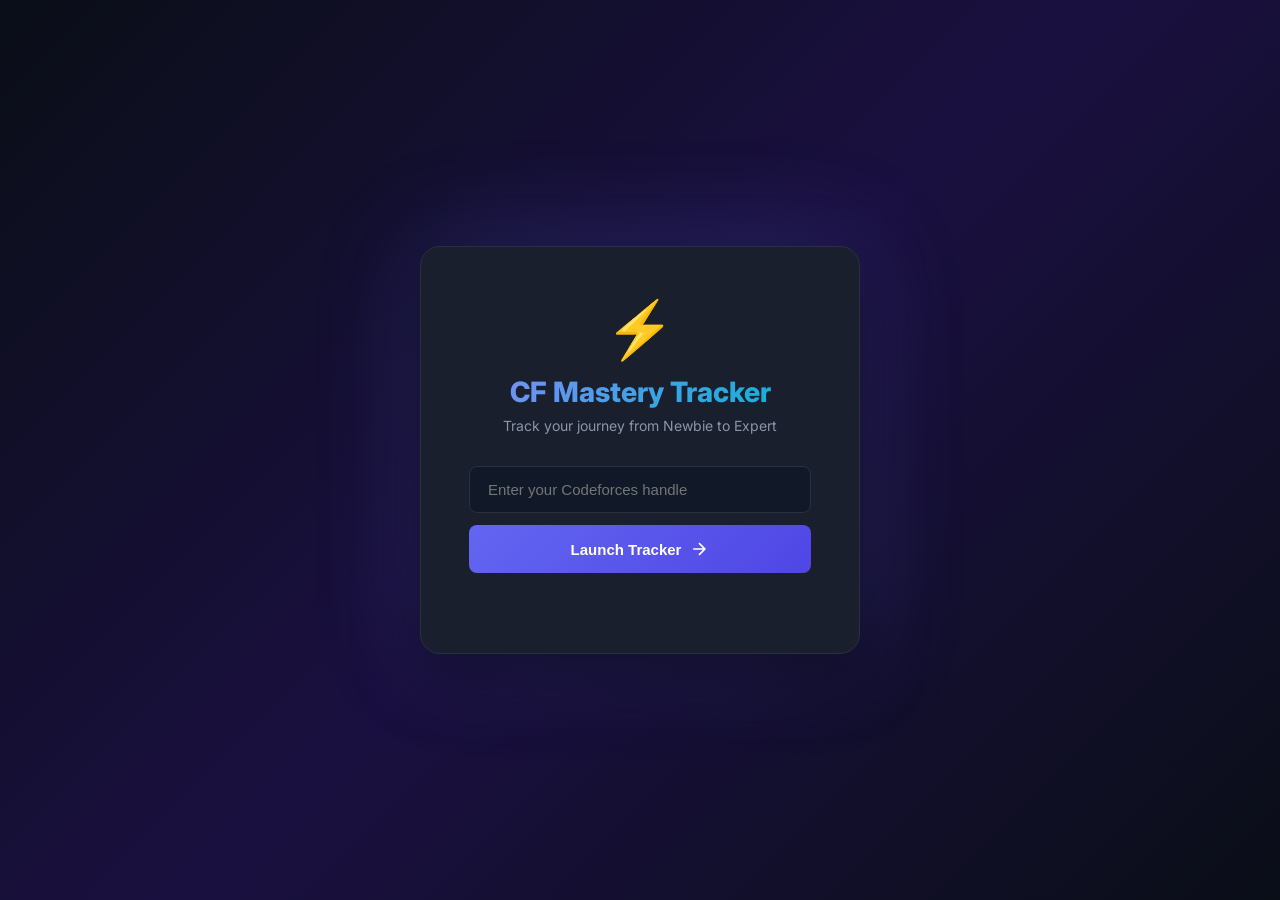
<file: tracker-app/index.html>
<!DOCTYPE html>
<html lang="en">

<head>
    <meta charset="UTF-8">
    <meta name="viewport" content="width=device-width, initial-scale=1.0">
    <title>CF Mastery Tracker</title>
    <link rel="preconnect" href="https://fonts.googleapis.com">
    <link href="https://fonts.googleapis.com/css2?family=Inter:wght@300;400;500;600;700;800;900&display=swap"
        rel="stylesheet">
    <link rel="stylesheet" href="style.css">
    <link rel="stylesheet" href="contest_styles.css">
    <link rel="stylesheet" href="matrix.css">
    <link rel="stylesheet" href="study_reader.css">
    <link rel="stylesheet" href="insights.css">
    <style>
        /* ── Practice List Sub-tabs ─────────────────────────────────────── */
        .practice-tabs {
            display: flex;
            gap: 6px;
            margin-bottom: 16px;
            background: var(--bg-card);
            padding: 6px;
            border-radius: 10px;
            border: 1px solid var(--border);
        }

        .practice-tab-btn {
            flex: 1;
            padding: 9px 12px;
            border: none;
            background: transparent;
            color: var(--text-secondary);
            border-radius: 7px;
            cursor: pointer;
            font-size: 0.85rem;
            font-weight: 500;
            transition: all 0.18s ease;
        }

        .practice-tab-btn:hover {
            background: var(--bg-hover, rgba(255, 255, 255, 0.06));
            color: var(--text-primary);
        }

        .practice-tab-btn.active {
            background: var(--accent, #7c3aed);
            color: #fff;
            font-weight: 600;
        }

        /* ── Shared row helpers ─────────────────────────────────────────── */
        .prob-action-cell {
            display: flex;
            align-items: center;
            gap: 4px;
        }

        .icon-btn {
            background: transparent;
            border: none;
            cursor: pointer;
            font-size: 1rem;
            padding: 2px 4px;
            border-radius: 4px;
            transition: opacity .15s;
        }

        .icon-btn:hover {
            opacity: 0.7;
        }

        .danger-btn:hover {
            color: #ef4444;
        }

        /* ── Empty state ────────────────────────────────────────────────── */
        .practice-empty {
            padding: 40px 20px;
            text-align: center;
            color: var(--text-secondary);
        }

        /* ── Foundation Drills ──────────────────────────────────────────── */
        .drill-header {
            padding: 14px 16px;
            background: var(--bg-card);
            border-radius: 10px;
            border: 1px solid var(--border);
            margin-bottom: 14px;
        }

        .drill-subtitle {
            font-weight: 700;
            font-size: 1rem;
            margin-bottom: 6px;
            color: var(--text-primary);
        }

        .drill-desc {
            font-size: 0.85rem;
            color: var(--text-secondary);
            margin-bottom: 10px;
            line-height: 1.5;
        }

        .drill-progress-bar-wrap {
            height: 8px;
            background: var(--border);
            border-radius: 4px;
            overflow: hidden;
            margin-bottom: 6px;
        }

        .drill-progress-bar-fill {
            height: 100%;
            background: linear-gradient(90deg, #7c3aed, #06b6d4);
            border-radius: 4px;
            transition: width .4s ease;
        }

        .drill-progress-label {
            font-size: 0.8rem;
            color: var(--text-muted);
        }

        .drill-tag-pill {
            display: inline-block;
            padding: 2px 8px;
            background: rgba(124, 58, 237, 0.15);
            color: #a78bfa;
            border-radius: 12px;
            font-size: 0.75rem;
            font-weight: 600;
        }

        .drill-solved-row {
            opacity: 0.55;
        }

        .drill-solved-badge {
            color: #22c55e;
            font-size: 0.82rem;
            font-weight: 600;
        }

        .drill-pending-badge {
            color: var(--text-muted);
            font-size: 0.82rem;
        }

        /* ── Spaced Repetition ──────────────────────────────────────────── */
        .sr-section-header {
            display: flex;
            align-items: center;
            gap: 8px;
            padding: 10px 14px;
            background: var(--bg-card);
            border-radius: 8px;
            font-weight: 700;
            font-size: 0.95rem;
            margin: 14px 0 8px;
            border: 1px solid var(--border);
        }

        .sr-count-badge {
            margin-left: auto;
            background: var(--accent, #7c3aed);
            color: #fff;
            font-size: 0.75rem;
            padding: 2px 8px;
            border-radius: 10px;
        }

        .sr-due-row {
            border-left: 3px solid #f59e0b !important;
        }

        .sr-box-badge {
            display: inline-block;
            font-size: 0.78rem;
            color: var(--text-muted);
            white-space: nowrap;
        }

        .sr-btn {
            padding: 4px 10px;
            border-radius: 6px;
            border: none;
            cursor: pointer;
            font-size: 0.8rem;
            font-weight: 600;
            transition: opacity .15s;
        }

        .sr-btn:hover {
            opacity: 0.8;
        }

        .sr-ok {
            background: #16a34a;
            color: #fff;
        }

        .sr-fail {
            background: #dc2626;
            color: #fff;
        }

        .sr-next-label {
            font-size: 0.8rem;
            color: var(--text-muted);
            white-space: nowrap;
        }

        .sr-empty-msg {
            padding: 16px;
            text-align: center;
            color: var(--text-muted);
            font-size: 0.9rem;
        }

        .sr-upcoming-details summary::-webkit-details-marker {
            display: none;
        }

        .sr-upcoming-details {
            margin-top: 8px;
        }
    </style>
</head>

<body>
    <!-- Login Screen -->
    <div id="login-screen" class="login-screen">
        <div class="login-card">
            <div class="login-logo">⚡</div>
            <h1>CF Mastery Tracker</h1>
            <p class="login-subtitle">Track your journey from Newbie to Expert</p>
            <div class="input-group">
                <input type="text" id="handle-input" placeholder="Enter your Codeforces handle" autocomplete="off">
                <button id="start-btn" onclick="startTrackingWrapper()">
                    <span>Launch Tracker</span>
                    <svg width="20" height="20" viewBox="0 0 24 24" fill="none" stroke="currentColor" stroke-width="2">
                        <path d="M5 12h14M12 5l7 7-7 7" />
                    </svg>
                </button>
            </div>
            <p id="login-error" class="login-error"></p>
        </div>
    </div>

    <!-- Main Dashboard -->
    <div id="dashboard" class="dashboard hidden">
        <!-- Sidebar -->
        <nav class="sidebar">
            <div class="sidebar-header">
                <span class="sidebar-logo">⚡</span>
                <span class="sidebar-title">CF Mastery</span>
            </div>
            <ul class="nav-links">
                <li class="active" onclick="showTab('overview', this)"><span class="nav-icon">📊</span> Overview</li>
                <li onclick="showTab('calendar', this)"><span class="nav-icon">📅</span> Calendar</li>
                <li onclick="showTab('contests', this)"><span class="nav-icon">⚔️</span> Contests</li>
                <li onclick="showTab('achievements', this)"><span class="nav-icon">🏆</span> Achievements</li>
                <li onclick="showTab('practice', this)"><span class="nav-icon">📝</span> Practice List</li>
                <li onclick="showTab('tag-analysis', this)"><span class="nav-icon">🏷️</span> Tag Analysis</li>
                <li onclick="showTab('study', this)"><span class="nav-icon">📚</span> Study Guides</li>
                <li onclick="showTab('study-material', this)"><span class="nav-icon">📖</span> Study Material</li>
                <li onclick="showTab('ideas', this)"><span class="nav-icon">🧠</span> Ideas</li>
                <li onclick="showTab('matrix', this)"><span class="nav-icon">🧩</span> Mastery Matrix</li>
                <li onclick="showTab('insights', this)"><span class="nav-icon">🔬</span> Insights</li>
                <li class="blind-toggle-li" onclick="toggleBlindMode()">
                    <span class="nav-icon">🙈</span> Blind Mode
                    <label class="switch">
                        <input type="checkbox" id="blind-mode-toggle">
                        <span class="slider round"></span>
                    </label>
                </li>
            </ul>
            <div class="sidebar-footer">
                <button onclick="refreshData()" class="refresh-btn">🔄 Refresh Data</button>
                <div class="footer-actions">
                    <button class="export-btn" onclick="exportData()" title="Export Data">💾 Export</button>
                    <button class="import-btn" onclick="importData()" title="Import Data">📂 Import</button>
                </div>
                <button onclick="logout()" class="logout-btn">Logout</button>
            </div>
        </nav>

        <!-- Main Content -->
        <main class="main-content">
            <!-- Header -->
            <header class="top-bar">
                <div class="user-info">
                    <h2 id="user-handle">Loading...</h2>
                    <span id="user-rating" class="rating-badge">—</span>
                    <span id="user-rank" class="rank-text"></span>
                </div>
                <div class="streak-display">
                    <span class="streak-fire" id="streak-fire">🔥</span>
                    <span id="streak-count">0</span> day streak
                </div>
            </header>


            <!-- Tab: Calendar -->
            <div id="tab-calendar" class="tab-content">
                <h3 class="section-title">📅 Daily Targets</h3>
                <div class="calendar-controls">
                    <button class="cal-btn" onclick="changePhase(-1)">← Prev Phase</button>
                    <span id="calendar-phase-title">Phase 1: Foundation</span>
                    <button class="cal-btn" onclick="changePhase(1)">Next Phase →</button>
                </div>

                <div class="calendar-layout">
                    <div class="calendar-grid" id="calendar-grid">
                        <!-- Days generated by JS -->
                    </div>

                    <div class="day-panel hidden" id="day-panel">
                        <div class="day-header">
                            <h4 id="day-title">Day 1</h4>
                            <span class="close-panel" onclick="closeDayPanel()">×</span>
                        </div>
                        <div class="day-content">
                            <h5>📚 Theory to Learn</h5>
                            <ul id="day-theory-list"></ul>

                            <h5>📝 Problems to Solve</h5>
                            <div id="day-problem-list"></div>
                        </div>
                    </div>
                </div>
            </div>

            <!-- Tab: Overview -->

            <div id="tab-overview" class="tab-content active">
                <!-- Level Progress -->
                <div class="card level-card">
                    <div class="level-header">
                        <div>
                            <span class="level-number" id="level-number">Lv. 1</span>
                            <span class="level-title" id="level-title">Code Cadet</span>
                        </div>
                        <div class="xp-text"><span id="current-xp">0</span> / <span id="next-level-xp">200</span> XP
                        </div>
                    </div>
                    <div class="xp-bar-container">
                        <div class="xp-bar" id="xp-bar" style="width: 0%"></div>
                    </div>
                </div>

                <!-- Growth & Confidence Row -->
                <div class="growth-grid">
                    <div class="card growth-card" id="confidence-card">
                        <h3>Confidence Meter</h3>
                        <div class="confidence-main">
                            <div class="confidence-score" id="confidence-score">—</div>
                            <div class="confidence-text">
                                <div class="confidence-label" id="confidence-label">Calibrating...</div>
                                <div class="confidence-desc" id="confidence-desc">We’ll estimate your current CP
                                    confidence after loading your solves.</div>
                            </div>
                        </div>
                        <div class="confidence-hint" id="confidence-hint"></div>
                    </div>
                    <div class="card growth-card" id="comfort-card">
                        <h3>Comfort Zone & Ladder</h3>
                        <div class="comfort-summary">
                            <div class="comfort-line">
                                <span class="comfort-label">Comfort Zone:</span>
                                <span class="comfort-value" id="comfort-zone-text">Analyzing...</span>
                            </div>
                            <div class="comfort-line">
                                <span class="comfort-label">Growth Zone:</span>
                                <span class="comfort-value" id="growth-zone-text">—</span>
                            </div>
                        </div>
                        <div class="ladder-list" id="ladder-list">
                            <!-- Filled by JS: small rating ladders (800/900/1000/1100/1200) -->
                        </div>
                    </div>
                </div>

                <!-- Stats Grid -->
                <div class="stats-grid">
                    <div class="stat-card">
                        <div class="stat-icon">⚡</div>
                        <div class="stat-value" id="total-xp">0</div>
                        <div class="stat-label">Total XP</div>
                    </div>
                    <div class="stat-card">
                        <div class="stat-icon">✅</div>
                        <div class="stat-value" id="total-solved">0</div>
                        <div class="stat-label">Problems Solved</div>
                    </div>
                    <div class="stat-card">
                        <div class="stat-icon">📈</div>
                        <div class="stat-value" id="current-rating">—</div>
                        <div class="stat-label">CF Rating</div>
                    </div>
                    <div class="stat-card">
                        <div class="stat-icon">🏁</div>
                        <div class="stat-value" id="weekly-rating">—</div>
                        <div class="stat-label">Weekly Rating</div>
                        <div id="weekly-rating-graph" style="margin-top:8px;height:28px"></div>
                    </div>
                    <div class="stat-card">
                        <div class="stat-icon">🔥</div>
                        <div class="stat-value" id="max-streak">0</div>
                        <div class="stat-label">Best Streak</div>
                    </div>
                    <div class="stat-card">
                        <div class="stat-icon">🎯</div>
                        <div class="stat-value" id="contests-count">0</div>
                        <div class="stat-label">Contests</div>
                    </div>
                    <div class="stat-card">
                        <div class="stat-icon">📊</div>
                        <div class="stat-value" id="avg-rating">—</div>
                        <div class="stat-label">Avg Problem Rating</div>
                    </div>
                </div>

                <!-- Rating Distribution Chart -->
                <div class="card">
                    <h3>Problems Solved by Rating</h3>
                    <div class="rating-chart" id="rating-chart"></div>
                </div>

                <!-- Recent Submissions -->
                <div class="card">
                    <h3>Recent Accepted Submissions</h3>
                    <div class="recent-list" id="recent-submissions"></div>
                </div>
            </div>

            <!-- Tab: Achievements -->
            <div id="tab-achievements" class="tab-content">
                <h3 class="section-title">🏆 Achievements</h3>
                <div class="achievements-grid" id="achievements-grid"></div>
            </div>

            <!-- Tab: Practice List -->
            <div id="tab-practice" class="tab-content">
                <h3 class="section-title">📝 Practice List</h3>
                <p class="section-desc">Three modes of deliberate practice: upsolving missed contest problems,
                    reinforcing Phase 1 foundations, and spaced repetition for long-term retention.</p>

                <!-- Sub-tab navigation -->
                <div class="practice-tabs">
                    <button class="practice-tab-btn active" data-tab="upsolve" onclick="switchPracticeTab('upsolve')">🏆
                        Upsolve</button>
                    <button class="practice-tab-btn" data-tab="drills" onclick="switchPracticeTab('drills')">📚
                        Foundation Drills</button>
                    <button class="practice-tab-btn" data-tab="sr" onclick="switchPracticeTab('sr')">🧠 Spaced
                        Repetition</button>
                </div>

                <!-- Shared rating filter (only visible for upsolve + drills) -->
                <div class="filter-bar" id="practice-rating-filter">
                    <select id="rating-filter" onchange="renderPracticeList()">
                        <option value="all">All Ratings</option>
                        <option value="800">800</option>
                        <option value="900">900</option>
                        <option value="1000">1000</option>
                        <option value="1100">1100</option>
                        <option value="1200">1200</option>
                        <option value="1300">1300+</option>
                    </select>
                </div>

                <div class="problems-table" id="practice-table"></div>
            </div>

            <!-- Tab: Study Guides -->
            <div id="tab-study" class="tab-content">
                <h3 class="section-title">📚 Study Guides</h3>
                <p class="section-desc">Your learning material for each topic. Read each lesson before solving problems.
                </p>
                <div class="study-grid" id="study-grid"></div>
                <!-- Study Content Viewer -->
                <div id="study-viewer" class="study-viewer hidden">
                    <button class="back-btn" onclick="closeStudyViewer()">← Back to Lessons</button>
                    <div id="study-content" class="study-content"></div>
                </div>
            </div>


            <!-- Tab: Contests -->
            <div id="tab-contests" class="tab-content">
                <h3 class="section-title">🏆 Weekly Mock Contest</h3>
                <p class="section-desc">Test your skills with a 2-hour simulated contest based on your current phase.
                </p>

                <!-- Contest Setup View -->
                <div id="contest-setup" class="card">
                    <div class="contest-setup-content">
                        <div class="contest-info">
                            <h4>Ready for your weekly challenge?</h4>
                            <p>We'll generate 4 problems based on <strong>Phase 1: Foundation</strong> topics.</p>
                            <ul class="contest-specs">
                                <li>⏱️ Duration: 2 Hours</li>
                                <li>📝 Problems: 4 (Ratings 800-1100)</li>
                                <li>🏷️ Topics: Constructive, Math, Array</li>
                            </ul>
                        </div>
                        <div style="display:flex;gap:8px;align-items:center;">
                            <label for="contest-range-select"
                                style="color:var(--text-secondary);font-size:13px">Week:</label>
                            <select id="contest-range-select" onchange="updateContestSetupInfo()"
                                style="padding:8px;border-radius:6px;background:var(--bg-card);border:1px solid var(--border);color:var(--text-primary)"></select>
                            <button class="start-contest-btn" onclick="startWeeklyContest()">Start Contest</button>
                        </div>
                    </div>
                </div>

                <!-- Contest History -->
                <div class="contest-history-section">
                    <h3 class="section-title">📜 Contest History</h3>
                    <div id="contest-history-list" class="history-list">
                        <p class="section-desc">No past contests yet.</p>
                    </div>
                </div>

                <!-- Active Contest View -->
                <div id="active-contest" class="hidden">
                    <div class="contest-header-card">
                        <div class="timer-display" id="contest-timer">02:00:00</div>
                        <div class="contest-controls">
                            <span class="status-badge running" id="contest-status">Runs</span>
                            <button class="give-up-btn" onclick="endContest()">Finish Early</button>
                        </div>
                    </div>

                    <div class="contest-problems" id="contest-problems-list">
                        <!-- Problems injected here -->
                    </div>
                </div>
            </div>

            <!-- Tab: Tag Analysis -->
            <div id="tab-tag-analysis" class="tab-content">
                <h3 class="section-title">🏷️ Tag-Based Pattern Recognition</h3>
                <p class="section-desc">Identify your weak areas and focus your practice effectively.</p>

                <!-- Summary Cards -->
                <div class="tag-summary-grid">
                    <div class="tag-stat-card">
                        <span class="tag-icon">💪</span>
                        <div class="tag-stat-value" id="strong-tags-count">0</div>
                        <div class="tag-stat-label">Strong Tags (>70%)</div>
                    </div>
                    <div class="tag-stat-card">
                        <span class="tag-icon">🔄</span>
                        <div class="tag-stat-value" id="developing-tags-count">0</div>
                        <div class="tag-stat-label">Developing (30-70%)</div>
                    </div>
                    <div class="tag-stat-card weak">
                        <span class="tag-icon">⚠️</span>
                        <div class="tag-stat-value" id="weak-tags-count">0</div>
                        <div class="tag-stat-label">Weak Tags (&lt;30%)</div>
                    </div>
                </div>
                <!-- /tag-summary-grid: 3 stat cards above -->

                <!-- Recommendations -->
                <div class="card recommendations-card">
                    <h4>📌 Recommended Focus</h4>
                    <p class="section-desc">Work on these weak areas to improve faster:</p>
                    <div id="tag-recommendations-list">
                        <!-- Generated by JS -->
                    </div>
                </div>

                <!-- Tag Details Grid -->
                <h4 style="margin-top: 24px; margin-bottom: 16px;">📊 All Tags Breakdown</h4>
                <div class="tag-details-grid" id="tag-details-grid">
                    <!-- Generated by JS -->
                </div>
            </div>

            <!-- Tab: Ideas -->
            <div id="tab-ideas" class="tab-content">
                <h3 class="section-title">🧠 Ideas Encyclopedia</h3>
                <p class="section-desc">Quick reference of all CP ideas and techniques.</p>
                <div class="ideas-gym-controls">
                    <button class="gym-btn" onclick="toggleFlashcardMode()">🏋️ Enter Idea Gym (Flashcard
                        Mode)</button>
                </div>
                <div class="ideas-search">
                    <input type="text" id="ideas-search" placeholder="Search ideas (e.g. 'prefix sum', 'bitmask')"
                        oninput="filterIdeas()">
                </div>
                <div class="ideas-list" id="ideas-list"></div>
            </div>
            <!-- Study Material Reader HTML Template -->
            <div id="tab-study-material" class="tab-content">
                <div class="study-reader-container">
                    <!-- Header -->
                    <div class="study-header">
                        <h1>📚 Study Material Library</h1>
                        <p>Access all your competitive programming resources in one place. Read, search, and
                            bookmark your favorite guides.</p>
                    </div>

                    <!-- Navigation Tabs -->
                    <div class="study-nav">
                        <button class="study-nav-btn active" data-view="browse" onclick="switchStudyView('browse')">
                            <span>📁</span> Browse All
                        </button>
                        <button class="study-nav-btn" data-view="recent" onclick="switchStudyView('recent')">
                            <span>🕒</span> Recent
                        </button>
                        <button class="study-nav-btn" data-view="bookmarks" onclick="switchStudyView('bookmarks')">
                            <span>⭐</span> Bookmarks
                        </button>
                        <button class="study-nav-btn" data-view="search" onclick="switchStudyView('search')">
                            <span>🔍</span> Search
                        </button>
                    </div>

                    <!-- Browse View -->
                    <div id="browse-view" class="study-view active">
                        <!-- Quick Access Cards -->
                        <div class="quick-access">
                            <div class="quick-card">
                                <h3>🎯 Getting Started</h3>
                                <ul>
                                    <li>
                                        <a href="#" class="quick-file-link" onclick="loadStudyFile('overview')">
                                            <span>🏆</span> CF Roadmap Overview
                                        </a>
                                        <span class="file-meta">Core</span>
                                    </li>
                                    <li>
                                        <a href="#" class="quick-file-link" onclick="loadStudyFile('enhancement')">
                                            <span>🚀</span> Enhancement Summary
                                        </a>
                                        <span class="file-meta">Guide</span>
                                    </li>
                                    <li>
                                        <a href="#" class="quick-file-link" onclick="loadStudyFile('confidence')">
                                            <span>💪</span> Confidence Building
                                        </a>
                                        <span class="file-meta">Mindset</span>
                                    </li>
                                </ul>
                            </div>

                            <div class="quick-card">
                                <h3>🏷️ Top Tags</h3>
                                <ul>
                                    <li>
                                        <a href="#" class="quick-file-link" onclick="loadStudyFile('math')">
                                            <span>🧮</span> Math Problems (25)
                                        </a>
                                        <span class="file-meta">800-1300</span>
                                    </li>
                                    <li>
                                        <a href="#" class="quick-file-link" onclick="loadStudyFile('implementation')">
                                            <span>💻</span> Implementation (25)
                                        </a>
                                        <span class="file-meta">800-1200</span>
                                    </li>
                                    <li>
                                        <a href="#" class="quick-file-link" onclick="loadStudyFile('greedy')">
                                            <span>💰</span> Greedy (20)
                                        </a>
                                        <span class="file-meta">900-1400</span>
                                    </li>
                                </ul>
                            </div>

                            <div class="quick-card">
                                <h3>📘 Study Guides</h3>
                                <ul>
                                    <li>
                                        <a href="#" class="quick-file-link" onclick="loadStudyFile('guide1')">
                                            <span>📘</span> Math for CP
                                        </a>
                                        <span class="file-meta">Lesson 1</span>
                                    </li>
                                    <li>
                                        <a href="#" class="quick-file-link" onclick="loadStudyFile('guide3')">
                                            <span>🔄</span> Sorting & Greedy
                                        </a>
                                        <span class="file-meta">Lesson 3</span>
                                    </li>
                                    <li>
                                        <a href="#" class="quick-file-link" onclick="loadStudyFile('guide6')">
                                            <span>🔍</span> Binary Search
                                        </a>
                                        <span class="file-meta">Lesson 6</span>
                                    </li>
                                </ul>
                            </div>
                        </div>

                        <!-- Category Grid -->
                        <h2 style="color: #2c3e50; margin: 30px 0 20px 0; font-size: 28px;">📚 All Categories</h2>
                        <div class="category-grid" id="category-grid">
                            <!-- Categories will be loaded dynamically -->
                        </div>
                    </div>

                    <!-- Recent View -->
                    <div id="recent-view" class="study-view" style="display: none;">
                        <div class="quick-access">
                            <div class="quick-card">
                                <h3>🕒 Recently Accessed</h3>
                                <div id="recent-files-list">
                                    <div class="loading-container">
                                        <div class="loading-spinner"></div>
                                        <span>Loading recent files...</span>
                                    </div>
                                </div>
                            </div>
                        </div>
                    </div>

                    <!-- Bookmarks View -->
                    <div id="bookmarks-view" class="study-view" style="display: none;">
                        <div class="quick-access">
                            <div class="quick-card">
                                <h3>⭐ Your Bookmarks</h3>
                                <div id="bookmarked-files-list">
                                    <div class="empty-state">
                                        <div class="empty-icon">⭐</div>
                                        <h3 class="empty-title">No Bookmarks Yet</h3>
                                        <p class="empty-message">Start reading materials and bookmark your favorites
                                            to see them here!</p>
                                    </div>
                                </div>
                            </div>
                        </div>
                    </div>

                    <!-- Search View -->
                    <div id="search-view" class="study-view" style="display: none;">
                        <div class="search-section">
                            <h2 style="color: #2c3e50; margin-bottom: 20px;">🔍 Search Study Materials</h2>
                            <div class="search-box">
                                <input type="text" id="search-input" class="search-input"
                                    placeholder="Search for topics, concepts, or keywords..." />
                                <button class="search-btn" onclick="performSearch()">
                                    <span>🔍</span> Search
                                </button>
                            </div>
                            <div id="search-results" class="search-results" style="display: none;">
                                <h3>Search Results</h3>
                                <div id="search-results-list"></div>
                            </div>
                        </div>
                    </div>

                    <!-- Reader View -->
                    <div id="reader-view" class="study-view" style="display: none;">
                        <div class="reader-container">
                            <div class="reader-header">
                                <h2 class="reader-title" id="reader-title">
                                    <span id="reader-icon">📚</span>
                                    <span id="reader-file-title">Loading...</span>
                                </h2>
                                <div class="reader-actions">
                                    <button class="reader-btn btn-fullscreen" id="fullscreen-btn"
                                        onclick="toggleStudyFullscreen()">
                                        <span>⛶</span> Fullscreen
                                    </button>
                                    <button class="reader-btn btn-bookmark" id="bookmark-btn"
                                        onclick="toggleBookmark()">
                                        <span>⭐</span> Bookmark
                                    </button>
                                    <button class="reader-btn btn-mark-read" id="mark-read-btn"
                                        onclick="toggleMarkAsRead()"
                                        style="background:rgba(0,230,118,.12);color:#00e676;border-color:rgba(0,230,118,.25);">
                                        <span>📖</span> Mark as Read
                                    </button>
                                    <button class="reader-btn btn-back" onclick="closeReader()">
                                        <span>←</span> Back to Library
                                    </button>
                                </div>
                            </div>
                            <div class="reader-content" id="reader-content">
                                <div class="loading-container">
                                    <div class="loading-spinner"></div>
                                    <span>Loading content...</span>
                                </div>
                            </div>
                        </div>
                    </div>
                </div>
            </div>

            <!-- Tab: Mastery Matrix -->
            <div id="tab-matrix" class="tab-content">
                <div class="matrix-section">
                    <h3 class="section-title">🧩 Mastery Matrix</h3>
                    <p class="section-desc">Balance Depth (Tag-based) and Width (Rating-based) practice. Click any cell
                        to see problems.</p>

                    <!-- Focus Zone Selector -->
                    <div class="focus-zone-bar">
                        <div class="focus-zone-selector">
                            <span class="focus-zone-label">🎯 Focus Zone:</span>
                            <select id="focus-zone-select" onchange="setFocusZone(this.value)">
                                <option value="none">— Show Full Matrix —</option>
                                <option value="pupil">🔵 Target: Pupil (800–1200)</option>
                                <option value="specialist">🟣 Target: Specialist (800–1400)</option>
                                <option value="expert">🟠 Target: Expert (800–1600)</option>
                                <option value="cm">🔴 Target: Cand. Master (800–1900)</option>
                            </select>
                        </div>
                        <div class="focus-zone-stats" id="focus-zone-stats" style="display:none"></div>
                    </div>

                    <div class="matrix-stats-row" id="matrix-stats-row"></div>

                    <div class="matrix-legend" id="matrix-legend">
                        <span style="font-weight:600">Progress:</span>
                        <div class="matrix-legend-item">
                            <div class="matrix-legend-swatch" style="background:rgba(255,255,255,.06)"></div> 0%
                        </div>
                        <div class="matrix-legend-item">
                            <div class="matrix-legend-swatch" style="background:rgba(255,152,0,.18)"></div> 1-39%
                        </div>
                        <div class="matrix-legend-item">
                            <div class="matrix-legend-swatch" style="background:rgba(255,193,7,.22)"></div> 40-69%
                        </div>
                        <div class="matrix-legend-item">
                            <div class="matrix-legend-swatch" style="background:rgba(76,175,80,.22)"></div> 70-99%
                        </div>
                        <div class="matrix-legend-item">
                            <div class="matrix-legend-swatch"
                                style="background:linear-gradient(135deg,rgba(0,230,118,.25),rgba(0,191,165,.25))">
                            </div> 100% ✓
                        </div>
                    </div>

                    <div class="matrix-table-wrapper">
                        <table class="matrix-table" id="matrix-table">
                            <!-- Rendered by JS -->
                        </table>
                    </div>

                    <div id="matrix-detail-panel"></div>

                    <!-- Theory Matrix Section -->
                    <div class="theory-matrix-section" style="margin-top:32px">
                        <h3 class="section-title">📚 Theory Matrix</h3>
                        <p class="section-desc">Study topics mapped by difficulty. Click a cell to open the guide. Mark
                            completed to track progress.</p>

                        <div class="theory-stats-row" id="theory-stats-row"></div>

                        <div class="matrix-legend" id="theory-legend">
                            <span style="font-weight:600">Status:</span>
                            <div class="matrix-legend-item">
                                <div class="matrix-legend-swatch" style="background:rgba(255,255,255,.06)"></div> Not
                                Started
                            </div>
                            <div class="matrix-legend-item">
                                <div class="matrix-legend-swatch" style="background:rgba(0,230,118,.22)"></div> ✅
                                Completed
                            </div>
                        </div>

                        <div class="matrix-table-wrapper">
                            <table class="matrix-table theory-table" id="theory-table">
                                <!-- Rendered by JS -->
                            </table>
                        </div>
                    </div>
                </div>
            </div>

            <!-- Tab: Insights (6 new confidence features) -->
            <div id="tab-insights" class="tab-content" style="padding:28px 0 40px">
            </div>

        </main>
    </div>

    <!-- Loading Overlay -->
    <div id="loading-overlay" class="loading-overlay hidden">
        <div class="spinner"></div>
        <p>Fetching your Codeforces data...</p>
    </div>

    <!-- Teach Back Modal -->
    <div id="teach-back-modal" class="modal hidden">
        <div class="modal-content">
            <span class="close-modal" onclick="closeSolutionLog()">×</span>
            <h3>🎓 Teach Back (Feynman Technique)</h3>
            <p>Explain your solution for <strong><span id="teach-back-pid">PID</span></strong> simply.</p>
            <textarea id="teach-back-text" placeholder="Imagine you are teaching this to a 5-year-old..."></textarea>
            <div class="modal-actions">
                <button class="save-btn" onclick="saveSolutionLog()">Save Explanation</button>
            </div>
        </div>
    </div>

    <!-- Study Material & Features -->
    <script src="study_content_bundle.js"></script>
    <script src="study_reader.js?v=2"></script>
    <script src="insights.js" defer></script>
    <script src="matrix_data.js"></script>
    <script src="schedule_data.js"></script>
    <script src="study_data.js"></script>
    <script src="app.js?v=2"></script>

    <script>
        // Initialize study material reader when tab is shown
        document.addEventListener('DOMContentLoaded', function () {
            // Observer for tab changes
            const dashboardObserver = new MutationObserver(function (mutations) {
                mutations.forEach(function (mutation) {
                    if (mutation.type === 'attributes' && mutation.attributeName === 'class') {
                        const tab = document.getElementById('tab-study-material');
                        if (tab && tab.classList.contains('active')) {
                            // Ensure initializeStudyMaterial exists
                            if (typeof initializeStudyMaterial === 'function') {
                                initializeStudyMaterial();
                            }
                        }
                    }
                });
            });

            const studyTab = document.getElementById('tab-study-material');
            if (studyTab) {
                dashboardObserver.observe(studyTab, { attributes: true });
            }
        });

        function startTrackingWrapper() {
            try {
                if (typeof startTracking !== 'function') {
                    const msg = 'Application failed to load properly. startTracking function not found.';
                    alert(msg);
                    console.error(msg);
                    return;
                }
                startTracking().catch(e => {
                    console.error('startTracking error:', e);
                    const errorMsg = (e && e.message) ? e.message : String(e);
                    document.getElementById('login-error').textContent = `Error: ${errorMsg}`;
                });
            } catch (e) {
                console.error('startTrackingWrapper error:', e);
                document.getElementById('login-error').textContent = `Error: ${e.message}`;
            }
        }
    </script>
</body>

</html>
</file>
<file: tracker-app/style.css>
/* ==========================================
   CF Mastery Tracker — Premium Dark Theme
   ========================================== */

:root {
    --bg-primary: #0a0e17;
    --bg-secondary: #111827;
    --bg-card: #1a1f2e;
    --bg-card-hover: #222838;
    --border: #2a3040;
    --text-primary: #e8ecf4;
    --text-secondary: #8b95a8;
    --text-muted: #5a6478;
    --accent: #6366f1;
    --accent-glow: rgba(99, 102, 241, 0.3);
    --accent-light: #818cf8;
    --green: #10b981;
    --green-glow: rgba(16, 185, 129, 0.2);
    --yellow: #f59e0b;
    --red: #ef4444;
    --orange: #f97316;
    --cyan: #06b6d4;
    --purple: #a855f7;
    --purple-glow: rgba(168, 85, 247, 0.3);
    --pink: #ec4899;
    --sidebar-width: 240px;
    --radius: 12px;
    --radius-sm: 8px;
}

* {
    margin: 0;
    padding: 0;
    box-sizing: border-box;
}

body {
    font-family: 'Inter', -apple-system, sans-serif;
    background: var(--bg-primary);
    color: var(--text-primary);
    min-height: 100vh;
    overflow-x: hidden;
}

.hidden {
    display: none !important;
}

/* ====== Login Screen ====== */
.login-screen {
    display: flex;
    align-items: center;
    justify-content: center;
    min-height: 100vh;
    background: linear-gradient(135deg, #0a0e17 0%, #1a1040 50%, #0a0e17 100%);
}

.login-card {
    background: var(--bg-card);
    border: 1px solid var(--border);
    border-radius: 20px;
    padding: 48px;
    text-align: center;
    width: 100%;
    max-width: 440px;
    box-shadow: 0 20px 60px rgba(0, 0, 0, 0.5), 0 0 100px var(--accent-glow);
    animation: fadeInUp 0.6s ease-out;
}

.login-logo {
    font-size: 56px;
    margin-bottom: 12px;
}

.login-card h1 {
    font-size: 28px;
    font-weight: 800;
    margin-bottom: 8px;
    background: linear-gradient(135deg, var(--accent-light), var(--cyan));
    -webkit-background-clip: text;
    background-clip: text;
    -webkit-text-fill-color: transparent;
}

.login-subtitle {
    color: var(--text-secondary);
    margin-bottom: 32px;
    font-size: 14px;
}

.input-group {
    display: flex;
    flex-direction: column;
    gap: 12px;
}

.input-group input {
    background: var(--bg-secondary);
    border: 1px solid var(--border);
    border-radius: var(--radius-sm);
    padding: 14px 18px;
    color: var(--text-primary);
    font-size: 15px;
    outline: none;
    transition: border-color 0.3s;
}

.input-group input:focus {
    border-color: var(--accent);
    box-shadow: 0 0 0 3px var(--accent-glow);
}

.input-group button {
    background: linear-gradient(135deg, var(--accent), #4f46e5);
    border: none;
    border-radius: var(--radius-sm);
    padding: 14px;
    color: white;
    font-size: 15px;
    font-weight: 600;
    cursor: pointer;
    display: flex;
    align-items: center;
    justify-content: center;
    gap: 8px;
    transition: transform 0.2s, box-shadow 0.2s;
}

.input-group button:hover {
    transform: translateY(-2px);
    box-shadow: 0 8px 25px var(--accent-glow);
}

.login-error {
    color: var(--red);
    font-size: 13px;
    margin-top: 12px;
    min-height: 20px;
}

/* ====== Dashboard Layout ====== */
.dashboard {
    display: flex;
    min-height: 100vh;
}

/* Sidebar */
.sidebar {
    width: var(--sidebar-width);
    background: var(--bg-secondary);
    border-right: 1px solid var(--border);
    display: flex;
    flex-direction: column;
    position: fixed;
    top: 0;
    left: 0;
    bottom: 0;
    z-index: 10;
}

.sidebar-header {
    padding: 24px 20px;
    display: flex;
    align-items: center;
    gap: 10px;
    border-bottom: 1px solid var(--border);
}

.sidebar-logo {
    font-size: 28px;
}

.sidebar-title {
    font-size: 18px;
    font-weight: 700;
    background: linear-gradient(135deg, var(--accent-light), var(--cyan));
    -webkit-background-clip: text;
    background-clip: text;
    -webkit-text-fill-color: transparent;
}

.nav-links {
    list-style: none;
    padding: 16px 10px;
    flex: 1;
    overflow-y: auto;
    min-height: 0;
}

.nav-links li {
    padding: 12px 16px;
    border-radius: var(--radius-sm);
    cursor: pointer;
    font-size: 14px;
    font-weight: 500;
    color: var(--text-secondary);
    display: flex;
    align-items: center;
    gap: 10px;
    transition: all 0.2s;
    margin-bottom: 4px;
}

.nav-links li:hover {
    background: var(--bg-card);
    color: var(--text-primary);
}

.nav-links li.active {
    background: var(--accent);
    color: white;
    box-shadow: 0 4px 15px var(--accent-glow);
}

.nav-icon {
    font-size: 18px;
}

.sidebar-footer {
    padding: 16px;
    border-top: 1px solid var(--border);
    display: flex;
    flex-direction: column;
    gap: 8px;
}

.refresh-btn,
.logout-btn {
    background: var(--bg-card);
    border: 1px solid var(--border);
    border-radius: var(--radius-sm);
    padding: 10px;
    color: var(--text-secondary);
    font-size: 13px;
    cursor: pointer;
    transition: all 0.2s;
}

.footer-actions {
    display: flex;
    gap: 8px;
}

.export-btn,
.import-btn {
    flex: 1;
    background: var(--bg-card);
    border: 1px solid var(--border);
    border-radius: var(--radius-sm);
    padding: 8px;
    color: var(--text-secondary);
    font-size: 11px;
    cursor: pointer;
    transition: all 0.2s;
    display: flex;
    align-items: center;
    justify-content: center;
    gap: 4px;
}

.export-btn:hover {
    border-color: var(--green);
    color: var(--green);
}

.import-btn:hover {
    border-color: var(--cyan);
    color: var(--cyan);
}

.logout-btn:hover {
    border-color: var(--red);
    color: var(--red);
}

/* Main Content */
.main-content {
    margin-left: var(--sidebar-width);
    flex: 1;
    padding: 24px 32px;
}

.top-bar {
    display: flex;
    justify-content: space-between;
    align-items: center;
    margin-bottom: 28px;
}

.user-info {
    display: flex;
    align-items: center;
    gap: 12px;
}

.user-info h2 {
    font-size: 22px;
    font-weight: 700;
}

.rating-badge {
    background: var(--accent);
    padding: 4px 14px;
    border-radius: 20px;
    font-size: 14px;
    font-weight: 700;
}

.rank-text {
    color: var(--text-secondary);
    font-size: 14px;
}

.streak-display {
    display: flex;
    align-items: center;
    gap: 8px;
    background: var(--bg-card);
    padding: 10px 20px;
    border-radius: 30px;
    border: 1px solid var(--border);
    font-weight: 600;
}

.streak-fire {
    font-size: 24px;
}

/* Cards */
.card {
    background: var(--bg-card);
    border: 1px solid var(--border);
    border-radius: var(--radius);
    padding: 24px;
    margin-bottom: 20px;
    transition: border-color 0.3s;
}

.card:hover {
    border-color: rgba(99, 102, 241, 0.3);
}

.card h3 {
    font-size: 16px;
    font-weight: 600;
    margin-bottom: 16px;
    color: var(--text-primary);
}

/* Growth & Confidence Row */
.growth-grid {
    display: grid;
    grid-template-columns: repeat(auto-fit, minmax(260px, 1fr));
    gap: 16px;
    margin-bottom: 20px;
}

.growth-card {
    background: var(--bg-card);
    border: 1px solid var(--border);
    border-radius: var(--radius);
    padding: 18px 20px;
}

.confidence-main {
    display: flex;
    align-items: center;
    gap: 14px;
    margin-bottom: 10px;
}

.confidence-score {
    font-size: 32px;
    font-weight: 900;
    color: var(--accent-light);
    min-width: 52px;
    text-align: center;
}

.confidence-text {
    display: flex;
    flex-direction: column;
    gap: 4px;
}

.confidence-label {
    font-size: 14px;
    font-weight: 600;
}

.confidence-desc {
    font-size: 12px;
    color: var(--text-secondary);
}

.confidence-hint {
    margin-top: 6px;
    font-size: 12px;
    color: var(--text-muted);
}

.comfort-summary {
    display: flex;
    flex-direction: column;
    gap: 4px;
    margin-bottom: 10px;
    font-size: 13px;
}

.comfort-line {
    display: flex;
    justify-content: space-between;
    gap: 6px;
}

.comfort-label {
    color: var(--text-secondary);
}

.comfort-value {
    font-weight: 600;
}

.ladder-list {
    display: flex;
    flex-direction: column;
    gap: 8px;
}

.ladder-row {
    display: flex;
    flex-direction: column;
    gap: 4px;
}

.ladder-info {
    display: flex;
    justify-content: space-between;
    font-size: 12px;
}

.ladder-rating {
    font-weight: 600;
    color: var(--accent-light);
}

.ladder-status {
    color: var(--text-secondary);
}

.ladder-bar {
    position: relative;
    height: 6px;
    border-radius: 999px;
    background: rgba(255, 255, 255, 0.06);
    overflow: hidden;
}

.ladder-bar-fill {
    position: absolute;
    inset: 0;
    width: 0;
    background: linear-gradient(90deg, var(--accent), var(--cyan));
    transition: width 0.8s ease-out;
}

/* Level Card */
.level-card {
    background: linear-gradient(135deg, var(--bg-card) 0%, rgba(99, 102, 241, 0.08) 100%);
    border-color: rgba(99, 102, 241, 0.2);
}

.level-header {
    display: flex;
    justify-content: space-between;
    align-items: center;
    margin-bottom: 12px;
}

.level-number {
    font-size: 28px;
    font-weight: 900;
    color: var(--accent-light);
    margin-right: 10px;
}

.level-title {
    font-size: 20px;
    font-weight: 700;
}

.xp-text {
    color: var(--text-secondary);
    font-size: 14px;
    font-weight: 600;
}

.xp-bar-container {
    background: var(--bg-primary);
    border-radius: 10px;
    height: 14px;
    overflow: hidden;
}

.xp-bar {
    background: linear-gradient(90deg, var(--accent), var(--cyan));
    height: 100%;
    border-radius: 10px;
    transition: width 1s ease-out;
    position: relative;
}

.xp-bar::after {
    content: '';
    position: absolute;
    top: 0;
    right: 0;
    bottom: 0;
    width: 40px;
    background: linear-gradient(90deg, transparent, rgba(255, 255, 255, 0.2));
    border-radius: 10px;
    animation: shimmer 2s infinite;
}

/* Stats Grid */
.stats-grid {
    display: grid;
    grid-template-columns: repeat(auto-fit, minmax(160px, 1fr));
    gap: 16px;
    margin-bottom: 20px;
}

.stat-card {
    background: var(--bg-card);
    border: 1px solid var(--border);
    border-radius: var(--radius);
    padding: 20px;
    text-align: center;
    transition: all 0.3s;
}

.stat-card:hover {
    transform: translateY(-3px);
    border-color: var(--accent);
    box-shadow: 0 8px 25px rgba(0, 0, 0, 0.3);
}

.stat-icon {
    font-size: 28px;
    margin-bottom: 8px;
}

.stat-value {
    font-size: 28px;
    font-weight: 800;
    margin-bottom: 4px;
}

.stat-label {
    font-size: 12px;
    color: var(--text-secondary);
    text-transform: uppercase;
    letter-spacing: 0.5px;
}

#weekly-rating-graph {
    overflow: hidden;
    /* SVG must stay inside the card — no bleed */
    width: 100%;
    box-sizing: border-box;
}

/* Rating Chart */
.rating-chart {
    display: flex;
    align-items: flex-end;
    gap: 6px;
    height: 180px;
    padding-top: 10px;
}

.rating-bar-wrapper {
    flex: 1;
    display: flex;
    flex-direction: column;
    align-items: center;
    gap: 4px;
}

.rating-bar {
    width: 100%;
    border-radius: 6px 6px 0 0;
    transition: height 1s ease-out;
    min-height: 2px;
    position: relative;
}

.rating-bar:hover {
    filter: brightness(1.3);
}

.rating-bar .bar-count {
    position: absolute;
    top: -22px;
    left: 50%;
    transform: translateX(-50%);
    font-size: 11px;
    font-weight: 700;
    color: var(--text-primary);
    opacity: 0;
    transition: opacity 0.2s;
}

.rating-bar:hover .bar-count {
    opacity: 1;
}

.rating-label {
    font-size: 10px;
    color: var(--text-muted);
    writing-mode: vertical-rl;
    transform: rotate(180deg);
}

/* Recent Submissions */
.recent-list {
    max-height: 300px;
    overflow-y: auto;
}

.recent-item {
    display: flex;
    justify-content: space-between;
    align-items: center;
    padding: 10px 14px;
    border-radius: var(--radius-sm);
    transition: background 0.2s;
}

.recent-item:hover {
    background: var(--bg-card-hover);
}

.recent-item .problem-name {
    font-weight: 500;
    font-size: 14px;
}

.recent-item .problem-name a {
    color: var(--text-primary);
    text-decoration: none;
}

.recent-item .problem-name a:hover {
    color: var(--accent-light);
}

.recent-item .problem-rating {
    font-size: 13px;
    font-weight: 700;
    padding: 2px 10px;
    border-radius: 12px;
}

.recent-item .problem-time {
    font-size: 12px;
    color: var(--text-muted);
}

/* Achievements */
.achievements-grid {
    display: grid;
    grid-template-columns: repeat(auto-fill, minmax(280px, 1fr));
    gap: 14px;
}

.achievement-card {
    background: var(--bg-card);
    border: 1px solid var(--border);
    border-radius: var(--radius);
    padding: 18px;
    display: flex;
    align-items: center;
    gap: 14px;
    transition: all 0.3s;
}

.achievement-card.unlocked {
    border-color: var(--green);
    background: linear-gradient(135deg, var(--bg-card), rgba(16, 185, 129, 0.08));
}

.achievement-card.locked {
    opacity: 0.5;
}

.achievement-card:hover {
    transform: translateY(-2px);
}

.achievement-icon {
    font-size: 32px;
    flex-shrink: 0;
}

.achievement-info h4 {
    font-size: 14px;
    font-weight: 600;
    margin-bottom: 2px;
}

.achievement-info p {
    font-size: 12px;
    color: var(--text-secondary);
}

/* Problems Table */
.section-title {
    font-size: 20px;
    font-weight: 700;
    margin-bottom: 16px;
}

.section-desc {
    color: var(--text-secondary);
    font-size: 14px;
    margin-bottom: 20px;
}

.filter-bar {
    display: flex;
    gap: 12px;
    margin-bottom: 16px;
}

.filter-bar select {
    background: var(--bg-card);
    border: 1px solid var(--border);
    border-radius: var(--radius-sm);
    padding: 10px 16px;
    color: var(--text-primary);
    font-size: 13px;
    outline: none;
    cursor: pointer;
}

/* Contest week selector: force a visible, tappable control and ensure dropdown is on top */
#contest-range-select {
    display: inline-flex;
    align-items: center;
    box-sizing: border-box;
    min-width: 220px;
    width: 280px;
    max-width: 100%;
    height: 44px;
    padding: 8px 12px;
    background: var(--bg-card) !important;
    border: 1px solid var(--border) !important;
    color: var(--text-primary) !important;
    border-radius: 8px !important;
    font-size: 14px;
    line-height: 1;
    appearance: menulist;
    -webkit-appearance: menulist;
    position: relative;
    z-index: 999999 !important;
    overflow: visible;
}

/* Extra safety for older browsers / when inside constrained flex containers */
#contest-range-select option {
    padding: 8px 12px;
}

.problems-table {
    max-height: 600px;
    overflow-y: auto;
}

.problem-row {
    display: grid;
    grid-template-columns: 80px 1fr 100px 120px;
    align-items: center;
    padding: 10px 14px;
    border-radius: var(--radius-sm);
    transition: background 0.2s;
    font-size: 13px;
}

.problem-row:hover {
    background: var(--bg-card-hover);
}

.problem-row a {
    color: var(--accent-light);
    text-decoration: none;
}

.problem-row a:hover {
    text-decoration: underline;
}

.problem-header {
    font-weight: 700;
    color: var(--text-secondary);
    text-transform: uppercase;
    font-size: 11px;
    letter-spacing: 0.5px;
}

/* Study Guides */
.study-grid {
    display: grid;
    grid-template-columns: repeat(auto-fill, minmax(300px, 1fr));
    gap: 16px;
}

.study-card {
    background: var(--bg-card);
    border: 1px solid var(--border);
    border-radius: var(--radius);
    padding: 24px;
    cursor: pointer;
    transition: all 0.3s;
    position: relative;
    overflow: hidden;
}

.study-card:hover {
    transform: translateY(-3px);
    border-color: var(--accent);
    box-shadow: 0 8px 30px rgba(0, 0, 0, 0.3);
}

.study-card .lesson-num {
    font-size: 48px;
    font-weight: 900;
    color: rgba(99, 102, 241, 0.12);
    position: absolute;
    top: -8px;
    right: 12px;
}

.study-card h4 {
    font-size: 16px;
    font-weight: 700;
    margin-bottom: 6px;
}

.study-card p {
    font-size: 13px;
    color: var(--text-secondary);
    line-height: 1.5;
}

.study-card .study-tag {
    display: inline-block;
    background: rgba(99, 102, 241, 0.15);
    color: var(--accent-light);
    padding: 3px 10px;
    border-radius: 12px;
    font-size: 11px;
    margin-top: 10px;
    font-weight: 600;
}

/* Study Viewer */
.study-viewer {
    animation: fadeIn 0.3s ease-out;
}

.back-btn {
    background: var(--bg-card);
    border: 1px solid var(--border);
    border-radius: var(--radius-sm);
    padding: 10px 20px;
    color: var(--text-primary);
    font-size: 14px;
    cursor: pointer;
    margin-bottom: 20px;
    transition: all 0.2s;
}

.back-btn:hover {
    border-color: var(--accent);
    color: var(--accent);
}

.study-content {
    background: var(--bg-card);
    border: 1px solid var(--border);
    border-radius: var(--radius);
    padding: 36px;
    line-height: 1.8;
    font-size: 15px;
    max-width: 800px;
}

.study-content h1 {
    font-size: 24px;
    margin-bottom: 16px;
    color: var(--accent-light);
}

.study-content h2 {
    font-size: 20px;
    margin: 24px 0 12px;
    padding-top: 16px;
    border-top: 1px solid var(--border);
}

.study-content h3 {
    font-size: 16px;
    margin: 16px 0 8px;
    color: var(--cyan);
}

.study-content pre {
    background: var(--bg-primary);
    border: 1px solid var(--border);
    border-radius: var(--radius-sm);
    padding: 16px;
    overflow-x: auto;
    margin: 12px 0;
    font-size: 13px;
    line-height: 1.6;
    white-space: pre;
    /* preserve indentation and line breaks */
    font-family: 'Consolas', 'Monaco', 'Fira Code', monospace;
}

.study-content code {
    background: rgba(99, 102, 241, 0.15);
    padding: 2px 6px;
    border-radius: 4px;
    font-size: 13px;
    color: var(--accent-light);
    font-family: 'Consolas', 'Monaco', 'Fira Code', monospace;
}

.study-content pre code {
    background: none;
    padding: 0;
    color: var(--text-primary);
    white-space: pre;
    /* ensure line breaks inside pre are kept */
}

.study-content [data-lang]::before {
    content: attr(data-lang);
    display: block;
    font-size: 11px;
    font-weight: 700;
    text-transform: uppercase;
    letter-spacing: 1px;
    color: var(--text-muted);
    margin-bottom: 8px;
    font-family: sans-serif;
}

.study-content table {
    width: 100%;
    border-collapse: collapse;
    margin: 12px 0;
}

.study-content th,
.study-content td {
    padding: 10px 14px;
    text-align: left;
    border: 1px solid var(--border);
    font-size: 13px;
}

.study-content th {
    background: var(--bg-secondary);
    font-weight: 600;
}

.study-content blockquote {
    border-left: 3px solid var(--accent);
    padding-left: 16px;
    color: var(--text-secondary);
    margin: 12px 0;
    font-style: italic;
}

.study-content a {
    color: var(--accent-light);
}

.study-content hr {
    border: none;
    border-top: 1px solid var(--border);
    margin: 24px 0;
}

.study-content ul,
.study-content ol {
    padding-left: 24px;
}

.study-content li {
    margin-bottom: 6px;
}

/* Ideas */
.ideas-search input {
    background: var(--bg-card);
    border: 1px solid var(--border);
    border-radius: var(--radius-sm);
    padding: 12px 18px;
    color: var(--text-primary);
    font-size: 14px;
    width: 100%;
    max-width: 500px;
    outline: none;
    margin-bottom: 20px;
}

.ideas-search input:focus {
    border-color: var(--accent);
    box-shadow: 0 0 0 3px var(--accent-glow);
}

.ideas-list {
    display: flex;
    flex-direction: column;
    gap: 10px;
}

.idea-card {
    background: var(--bg-card);
    border: 1px solid var(--border);
    border-radius: var(--radius);
    padding: 18px;
    cursor: pointer;
    transition: all 0.2s;
}

.idea-card:hover {
    border-color: var(--accent);
}

.idea-card.expanded .idea-body {
    display: block;
}

.idea-header {
    display: flex;
    justify-content: space-between;
    align-items: center;
}

.idea-header h4 {
    font-size: 15px;
    font-weight: 600;
}

.idea-difficulty {
    font-size: 12px;
    padding: 3px 10px;
    border-radius: 12px;
    font-weight: 600;
}

.idea-difficulty.easy {
    background: rgba(16, 185, 129, 0.15);
    color: var(--green);
}

.idea-difficulty.medium {
    background: rgba(245, 158, 11, 0.15);
    color: var(--yellow);
}

.idea-difficulty.hard {
    background: rgba(239, 68, 68, 0.15);
    color: var(--red);
}

.idea-body {
    display: none;
    margin-top: 12px;
    padding-top: 12px;
    border-top: 1px solid var(--border);
    font-size: 14px;
    color: var(--text-secondary);
    line-height: 1.7;
    white-space: pre-wrap;
}

/* Loading Overlay */
.loading-overlay {
    position: fixed;
    inset: 0;
    background: rgba(10, 14, 23, 0.9);
    display: flex;
    flex-direction: column;
    align-items: center;
    justify-content: center;
    z-index: 100;
}

.spinner {
    width: 48px;
    height: 48px;
    border: 3px solid var(--border);
    border-top-color: var(--accent);
    border-radius: 50%;
    animation: spin 0.8s linear infinite;
    margin-bottom: 16px;
}

.loading-overlay p {
    color: var(--text-secondary);
    font-size: 14px;
}

/* Animations */
@keyframes fadeInUp {
    from {
        opacity: 0;
        transform: translateY(20px);
    }

    to {
        opacity: 1;
        transform: translateY(0);
    }
}

@keyframes fadeIn {
    from {
        opacity: 0;
    }

    to {
        opacity: 1;
    }
}

@keyframes spin {
    to {
        transform: rotate(360deg);
    }
}

@keyframes shimmer {

    0%,
    100% {
        opacity: 0.3;
    }

    50% {
        opacity: 0.8;
    }
}

/* Scrollbar */
::-webkit-scrollbar {
    width: 6px;
}

::-webkit-scrollbar-track {
    background: var(--bg-primary);
}

::-webkit-scrollbar-thumb {
    background: var(--border);
    border-radius: 3px;
}

::-webkit-scrollbar-thumb:hover {
    background: var(--text-muted);
}

/* Rating Colors */
.rating-800 {
    color: #808080;
}

.bg-800 {
    background: #808080;
}

.rating-900 {
    color: #808080;
}

.bg-900 {
    background: #999;
}

.rating-1000 {
    color: #00c853;
}

.bg-1000 {
    background: #00c853;
}

.rating-1100 {
    color: #00c853;
}

.bg-1100 {
    background: #2ecc71;
}

.rating-1200 {
    color: #03a9f4;
}

.bg-1200 {
    background: #03a9f4;
}

.rating-1300 {
    color: #03a9f4;
}

.bg-1300 {
    background: #2196f3;
}

.rating-1400 {
    color: #aa00ff;
}

.bg-1400 {
    background: #aa00ff;
}

.rating-1500 {
    color: #aa00ff;
}

.bg-1500 {
    background: #9c27b0;
}

.rating-1600 {
    color: #ff8f00;
}

.bg-1600 {
    background: #ff8f00;
}

.rating-1700 {
    color: #ff8f00;
}

.bg-1700 {
    background: #f57c00;
}

.rating-1800 {
    color: #ff8f00;
}

.bg-1800 {
    background: #e65100;
}

.rating-1900 {
    color: #ff3d00;
}

.bg-1900 {
    background: #ff3d00;
}

/* Tab Content logic */
.tab-content {
    display: none;
    animation: fadeIn 0.3s ease-out;
}

.tab-content.active {
    display: block;
}

/* Calendar Styles */
.calendar-controls {
    display: flex;
    justify-content: space-between;
    align-items: center;
    margin-bottom: 20px;
    background: rgba(255, 255, 255, 0.05);
    padding: 15px;
    border-radius: 12px;
}

#calendar-phase-title {
    font-size: 1.2rem;
    font-weight: 700;
    color: var(--accent);
}

.cal-btn {
    background: rgba(255, 255, 255, 0.1);
    border: none;
    color: var(--text-primary);
    padding: 8px 16px;
    border-radius: 8px;
    cursor: pointer;
    transition: all 0.2s;
}

.cal-btn:hover {
    background: var(--accent);
    color: white;
}

.calendar-layout {
    display: grid;
    grid-template-columns: 1fr 350px;
    gap: 20px;
    min-height: 500px;
}

.calendar-grid {
    display: grid;
    grid-template-columns: repeat(auto-fill, minmax(100px, 1fr));
    gap: 12px;
    align-content: start;
}

.day-cell {
    aspect-ratio: 1;
    background: rgba(255, 255, 255, 0.05);
    border-radius: 8px;
    display: flex;
    flex-direction: column;
    justify-content: center;
    align-items: center;
    cursor: pointer;
    transition: all 0.2s;
    border: 1px solid transparent;
    position: relative;
}

.day-cell:hover {
    background: rgba(255, 255, 255, 0.1);
    transform: translateY(-2px);
    border-color: var(--accent);
}

.day-cell.current-day {
    border: 2px solid var(--purple);
    background: rgba(168, 85, 247, 0.2);
    box-shadow: 0 0 15px var(--purple-glow);
    animation: pulse 2s infinite;
}

.day-target {
    position: absolute;
    top: 6px;
    left: 50%;
    transform: translateX(-50%);
    font-size: 12px;
    color: var(--purple);
    font-weight: 700;
}

.day-cell.completed-day {
    border-color: var(--green);
    opacity: 0.8;
    background: rgba(16, 185, 129, 0.1);
}

.day-cell.completed-day:hover {
    background: rgba(16, 185, 129, 0.2);
}

.day-number {
    font-size: 1.2rem;
    font-weight: 700;
}

.day-topic {
    font-size: 0.75rem;
    color: var(--text-secondary);
    text-align: center;
    padding: 0 4px;
    overflow: hidden;
    text-overflow: ellipsis;
    white-space: nowrap;
    width: 100%;
}

.day-check {
    position: absolute;
    top: 4px;
    right: 4px;
    color: var(--green);
    font-size: 14px;
    font-weight: bold;
}

.day-growth {
    position: absolute;
    bottom: 4px;
    left: 6px;
    font-size: 10px;
    color: var(--accent-light);
    background: rgba(99, 102, 241, 0.16);
    padding: 2px 6px;
    border-radius: 999px;
    font-weight: 600;
}

/* Day Panel */
.day-panel {
    background: var(--bg-card);
    border: 1px solid var(--border);
    border-radius: 16px;
    padding: 24px;
    display: flex;
    flex-direction: column;
    height: fit-content;
    position: sticky;
    top: 24px;
    max-height: calc(100vh - 100px);
    /* prevent overflow */
    overflow-y: auto;
}

.day-header {
    display: flex;
    justify-content: space-between;
    align-items: center;
    margin-bottom: 20px;
    border-bottom: 1px solid var(--border);
    padding-bottom: 12px;
}

.day-header h4 {
    font-size: 18px;
    font-weight: 700;
    margin: 0;
}

.close-panel {
    font-size: 24px;
    cursor: pointer;
    color: var(--text-secondary);
    line-height: 1;
}

.close-panel:hover {
    color: var(--red);
}

.day-content h5 {
    color: var(--accent-light);
    margin: 16px 0 10px 0;
    font-size: 14px;
    text-transform: uppercase;
    letter-spacing: 0.5px;
}

.day-content ul {
    padding-left: 20px;
    color: var(--text-secondary);
    font-size: 14px;
}

.cal-prob-item {
    background: var(--bg-primary);
    padding: 12px;
    border-radius: 8px;
    margin-bottom: 8px;
    display: flex;
    justify-content: space-between;
    align-items: center;
    border: 1px solid var(--border);
    transition: all 0.2s;
}

.cal-prob-item:hover {
    border-color: var(--accent);
}

.cal-prob-item a {
    color: var(--text-primary);
    text-decoration: none;
    font-weight: 500;
    font-size: 14px;
}

.cal-prob-item a:hover {
    color: var(--accent-light);
}

.cal-status {
    font-size: 0.75rem;
    padding: 2px 8px;
    border-radius: 12px;
    font-weight: 600;
}

.cal-status.done {
    background: rgba(16, 185, 129, 0.15);
    color: var(--green);
}

.cal-status.pending {
    background: rgba(255, 255, 255, 0.1);
    color: var(--text-muted);
}

@keyframes pulse {
    0% {
        box-shadow: 0 0 0 0 var(--accent-glow);
    }

    70% {
        box-shadow: 0 0 0 10px rgba(99, 102, 241, 0);
    }

    100% {
        box-shadow: 0 0 0 0 rgba(99, 102, 241, 0);
    }
}

/* Responsive Calendar */
@media (max-width: 900px) {
    .calendar-layout {
        grid-template-columns: 1fr;
    }

    .day-panel {
        position: fixed;
        bottom: 0;
        left: 0;
        right: 0;
        top: auto;
        max-height: 60vh;
        border-radius: 20px 20px 0 0;
        z-index: 100;
        border-top: 1px solid var(--accent);
        box-shadow: 0 -10px 40px rgba(0, 0, 0, 0.5);
    }
}

/* Responsive */
@media (max-width: 768px) {
    .dashboard {
        grid-template-columns: 1fr;
    }

    .sidebar {
        display: none;
    }

    .main-content {
        margin-left: 0;
        padding: 16px;
    }

    .xp-bar-container {
        width: 100%;
    }

    .stats-grid {
        grid-template-columns: repeat(2, 1fr);
    }
}

/* Contest Feature Styles */
.contest-specs {
    list-style: none;
    padding: 0;
    margin: 15px 0;
    text-align: left;
}

.contest-specs li {
    margin-bottom: 8px;
    font-size: 14px;
    color: var(--text-secondary);
}

.status-badge.finished {
    background: rgba(99, 102, 241, 0.15);
    color: var(--accent);
    box-shadow: none;
}

@keyframes pulse-green {
    0% {
        box-shadow: 0 0 0 0 var(--green-glow);
    }

    70% {
        box-shadow: 0 0 0 10px rgba(16, 185, 129, 0);
    }

    100% {
        box-shadow: 0 0 0 0 rgba(16, 185, 129, 0);
    }
}

/* Contest History */
.contest-history-section {
    margin-top: 30px;
    padding-top: 20px;
    border-top: 1px solid var(--border);
}

.boss-summary {
    display: flex;
    flex-direction: column;
    gap: 4px;
    padding: 10px 12px;
    margin-bottom: 12px;
    border-radius: 10px;
    background: rgba(99, 102, 241, 0.08);
    border: 1px dashed rgba(99, 102, 241, 0.4);
    font-size: 12px;
}

.boss-title {
    font-weight: 700;
    color: var(--accent-light);
}

.boss-body {
    color: var(--text-secondary);
}

.history-list {
    max-height: 400px;
    overflow-y: auto;
    margin-top: 15px;
}

.history-list .cal-prob-item {
    padding: 12px;
}

/* Practice List Actions */
.problem-row button {
    transition: color 0.2s;
}

/* Teach Back Modal */
.modal {
    position: fixed;
    top: 0;
    left: 0;
    width: 100%;
    height: 100%;
    background: rgba(0, 0, 0, 0.7);
    display: flex;
    justify-content: center;
    align-items: center;
    z-index: 1000;
}

.modal.hidden {
    display: none;
}

.modal-content {
    background: var(--bg-secondary);
    padding: 24px;
    border-radius: 16px;
    width: 90%;
    max-width: 500px;
    position: relative;
    border: 1px solid var(--border);
    box-shadow: 0 10px 30px rgba(0, 0, 0, 0.5);
}

.close-modal {
    position: absolute;
    right: 20px;
    top: 15px;
    font-size: 24px;
    cursor: pointer;
    color: var(--text-secondary);
}

.close-modal:hover {
    color: var(--text-primary);
}

#teach-back-text {
    width: 100%;
    height: 150px;
    background: var(--bg-primary);
    border: 1px solid var(--border);
    color: var(--text-primary);
    padding: 12px;
    margin: 15px 0;
    border-radius: 8px;
    resize: vertical;
    font-family: inherit;
}

.modal-actions {
    text-align: right;
}

.save-btn {
    background: var(--accent);
    color: white;
    padding: 10px 20px;
    border: none;
    border-radius: 8px;
    font-weight: 600;
    cursor: pointer;
    width: 100%;
    transition: opacity 0.2s;
}

.save-btn:hover {
    opacity: 0.9;
}

/* Blind Mode */
.blind-toggle-li {
    display: flex;
    align-items: center;
    cursor: pointer;
    padding: 12px 16px;
    border-radius: 12px;
    margin-bottom: 4px;
    transition: all 0.3s;
}

.blind-toggle-li:hover {
    background: rgba(99, 102, 241, 0.1);
}

.blind-mode-on .rating-cell,
.blind-mode-on .cp-tag {
    filter: blur(5px);
    transition: filter 0.3s;
    user-select: none;
}

.blind-mode-on .rating-cell:hover,
.blind-mode-on .cp-tag:hover {
    filter: blur(0);
}

/* Switch UI */
.switch {
    position: relative;
    display: inline-block;
    width: 32px;
    height: 18px;
    margin-left: auto;
}

.switch input {
    opacity: 0;
    width: 0;
    height: 0;
}

.slider {
    position: absolute;
    cursor: pointer;
    top: 0;
    left: 0;
    right: 0;
    bottom: 0;
    background-color: var(--border);
    transition: .4s;
}

.slider:before {
    position: absolute;
    content: "";
    height: 14px;
    width: 14px;
    left: 2px;
    bottom: 2px;
    background-color: white;
    transition: .4s;
}

input:checked+.slider {
    background-color: var(--accent);
}

input:focus+.slider {
    box-shadow: 0 0 1px var(--accent);
}

input:checked+.slider:before {
    transform: translateX(14px);
}

.slider.round {
    border-radius: 34px;
}

.slider.round:before {
    border-radius: 50%;
}

/* Idea Gym */
.ideas-gym-controls {
    margin-bottom: 20px;
    padding: 16px;
    background: var(--bg-secondary);
    border: 1px dashed var(--accent);
    border-radius: 12px;
    text-align: center;
}

.gym-btn {
    background: var(--accent);
    color: white;
    border: none;
    padding: 10px 20px;
    border-radius: 8px;
    font-weight: 700;
    cursor: pointer;
    transition: transform 0.2s;
}

.gym-btn:hover {
    transform: scale(1.05);
}

.idea-card.flashcard .idea-body {
    display: none;
}

.idea-card.flashcard.expanded .idea-body {
    display: block;
}

.idea-card.flashcard .click-reveal {
    display: block;
    text-align: center;
    color: var(--accent);
    font-weight: 700;
    margin-top: 15px;
    padding: 10px;
    background: rgba(99, 102, 241, 0.05);
    border-radius: 8px;
}

.idea-card.flashcard.expanded .click-reveal {
    display: none;
}

/* ====== Toast Notification System ====== */
#toast-container {
    position: fixed;
    top: 20px;
    right: 20px;
    z-index: 10000;
    display: flex;
    flex-direction: column;
    gap: 10px;
    pointer-events: none;
}

.toast {
    display: flex;
    align-items: center;
    gap: 12px;
    padding: 14px 20px;
    background: var(--bg-card);
    border: 1px solid var(--border);
    border-radius: var(--radius);
    box-shadow: 0 10px 40px rgba(0, 0, 0, 0.4);
    transform: translateX(120%);
    transition: transform 0.3s ease, opacity 0.3s ease;
    pointer-events: auto;
    max-width: 380px;
}

.toast-show {
    transform: translateX(0);
}

.toast-hide {
    transform: translateX(120%);
    opacity: 0;
}

.toast-icon {
    font-size: 18px;
    width: 24px;
    height: 24px;
    display: flex;
    align-items: center;
    justify-content: center;
    border-radius: 50%;
    flex-shrink: 0;
}

.toast-message {
    font-size: 14px;
    color: var(--text-primary);
    line-height: 1.4;
}

.toast-info {
    border-left: 4px solid var(--accent);
}

.toast-info .toast-icon {
    background: rgba(99, 102, 241, 0.15);
    color: var(--accent);
}

.toast-success {
    border-left: 4px solid var(--green);
}

.toast-success .toast-icon {
    background: rgba(16, 185, 129, 0.15);
    color: var(--green);
}

.toast-warning {
    border-left: 4px solid var(--yellow);
}

.toast-warning .toast-icon {
    background: rgba(245, 158, 11, 0.15);
    color: var(--yellow);
}

.toast-error {
    border-left: 4px solid var(--red);
}

.toast-error .toast-icon {
    background: rgba(239, 68, 68, 0.15);
    color: var(--red);
}

/* ====== Tag Analysis Tab ====== */
.tag-summary-grid {
    display: grid;
    grid-template-columns: repeat(3, 1fr);
    gap: 16px;
    margin-bottom: 24px;
}

.tag-stat-card {
    background: var(--bg-card);
    border: 1px solid var(--border);
    border-radius: var(--radius);
    padding: 20px;
    text-align: center;
    transition: transform 0.2s, box-shadow 0.2s;
}

.tag-stat-card:hover {
    transform: translateY(-2px);
    box-shadow: 0 8px 24px rgba(0, 0, 0, 0.2);
}

.tag-stat-card .tag-icon {
    font-size: 28px;
    display: block;
    margin-bottom: 8px;
}

.tag-stat-card .tag-stat-value {
    font-size: 32px;
    font-weight: 800;
    color: var(--text-primary);
}

.tag-stat-card .tag-stat-label {
    font-size: 13px;
    color: var(--text-secondary);
    margin-top: 4px;
}

.tag-stat-card.weak {
    border-color: var(--red);
    background: rgba(239, 68, 68, 0.05);
}

.tag-details-grid {
    display: grid;
    grid-template-columns: repeat(auto-fill, minmax(280px, 1fr));
    gap: 16px;
    margin-top: 24px;
}

.tag-detail-card {
    background: var(--bg-card);
    border: 1px solid var(--border);
    border-radius: var(--radius);
    padding: 16px;
}

.tag-detail-card .tag-name {
    font-weight: 700;
    font-size: 15px;
    margin-bottom: 8px;
    display: flex;
    justify-content: space-between;
    align-items: center;
}

.tag-detail-card .tag-count {
    font-size: 13px;
    color: var(--text-secondary);
}

.tag-progress-bar {
    height: 8px;
    background: var(--bg-secondary);
    border-radius: 4px;
    overflow: hidden;
    margin-top: 8px;
}

.tag-progress-fill {
    height: 100%;
    border-radius: 4px;
    transition: width 0.5s ease;
}

.tag-progress-fill.weak {
    background: linear-gradient(90deg, var(--red), #f87171);
}

.tag-progress-fill.developing {
    background: linear-gradient(90deg, var(--yellow), #fbbf24);
}

.tag-progress-fill.strong {
    background: linear-gradient(90deg, var(--green), #34d399);
}

/* Recommendations Card */
.recommendations-card {
    margin-top: 24px;
}

.recommendation-item {
    display: flex;
    align-items: center;
    justify-content: space-between;
    padding: 12px 16px;
    background: var(--bg-secondary);
    border-radius: var(--radius-sm);
    margin-bottom: 8px;
    transition: background 0.2s;
}

.recommendation-item:hover {
    background: var(--bg-card-hover);
}

.recommendation-item .rec-tag {
    display: inline-block;
    padding: 4px 10px;
    background: rgba(99, 102, 241, 0.15);
    color: var(--accent);
    border-radius: 12px;
    font-size: 12px;
    font-weight: 600;
}

.recommendation-item .rec-difficulty {
    font-size: 12px;
    padding: 4px 8px;
    border-radius: 4px;
}

.rec-difficulty.easy {
    background: rgba(16, 185, 129, 0.15);
    color: var(--green);
}

.rec-difficulty.medium {
    background: rgba(245, 158, 11, 0.15);
    color: var(--yellow);
}

.rec-difficulty.hard {
    background: rgba(239, 68, 68, 0.15);
    color: var(--red);
}

/* ====== Boss Fight Panel ====== */
.boss-fight-card {
    background: linear-gradient(135deg, rgba(168, 85, 247, 0.1), rgba(99, 102, 241, 0.1));
    border: 1px solid var(--purple);
    margin-bottom: 24px;
}

.boss-fight-card h3 {
    color: var(--purple);
}

.boss-controls {
    display: flex;
    flex-direction: column;
    gap: 10px;
    margin-top: 16px;
}

.boss-outcome-btn {
    padding: 12px 16px;
    border-radius: var(--radius-sm);
    border: 1px solid var(--border);
    background: var(--bg-card);
    color: var(--text-primary);
    cursor: pointer;
    transition: all 0.2s;
    font-size: 14px;
    text-align: left;
}

.boss-outcome-btn:hover {
    background: var(--accent);
    color: white;
    border-color: var(--accent);
}

.boss-outcome-btn.cancel {
    background: rgba(239, 68, 68, 0.1);
    border-color: var(--red);
    color: var(--red);
}

.boss-outcome-btn.cancel:hover {
    background: var(--red);
    color: white;
}

.boss-problem-display {
    padding: 16px;
    background: var(--bg-secondary);
    border-radius: var(--radius-sm);
    margin: 16px 0;
}

.boss-problem-display h4 {
    margin-bottom: 8px;
}

.boss-problem-display a {
    color: var(--accent);
    text-decoration: none;
}

.boss-problem-display a:hover {
    text-decoration: underline;
}

/* Boss Summary in Contest History */
.boss-summary {
    background: linear-gradient(135deg, rgba(168, 85, 247, 0.1), rgba(99, 102, 241, 0.05));
    border: 1px solid rgba(168, 85, 247, 0.3);
    border-radius: var(--radius);
    padding: 16px;
    margin-bottom: 16px;
}

.boss-summary .boss-title {
    font-weight: 700;
    color: var(--purple);
    display: block;
    margin-bottom: 4px;
}

.boss-summary .boss-body {
    font-size: 13px;
    color: var(--text-secondary);
}

/* ====== Weekly Review Modal ====== */
.weekly-review-modal {
    max-width: 600px;
    padding: 24px;
}

.weekly-review-modal h3 {
    margin-bottom: 16px;
    color: var(--accent);
}

.review-stats {
    display: grid;
    grid-template-columns: repeat(3, 1fr);
    gap: 12px;
    margin-bottom: 20px;
}

.review-stat {
    background: var(--bg-secondary);
    padding: 12px;
    border-radius: var(--radius-sm);
    text-align: center;
}

.review-stat .stat-value {
    font-size: 24px;
    font-weight: 700;
    color: var(--accent);
}

.review-stat .stat-label {
    font-size: 12px;
    color: var(--text-secondary);
}

.review-template textarea {
    width: 100%;
    min-height: 120px;
    padding: 12px;
    border: 1px solid var(--border);
    border-radius: var(--radius-sm);
    background: var(--bg-primary);
    color: var(--text-primary);
    font-family: inherit;
    font-size: 14px;
    resize: vertical;
    margin-top: 12px;
}

.review-template textarea:focus {
    outline: none;
    border-color: var(--accent);
}

.modal-actions {
    display: flex;
    gap: 12px;
    margin-top: 20px;
    justify-content: flex-end;
}

/* ====== Bonus Badges ====== */
.bonus-badge {
    font-size: 11px;
    padding: 2px 8px;
    background: rgba(16, 185, 129, 0.15);
    color: var(--green);
    border-radius: 12px;
    margin-left: 8px;
    font-weight: 600;
}

/* ====== Mobile Responsiveness ====== */
@media (max-width: 1024px) {
    .sidebar {
        width: 200px;
    }

    .sidebar-title {
        font-size: 14px;
    }

    .main-content {
        margin-left: 200px;
    }
}

@media (max-width: 768px) {
    .sidebar {
        width: 60px;
        overflow: hidden;
    }

    .sidebar-header {
        justify-content: center;
        padding: 16px 8px;
    }

    .sidebar-title {
        display: none;
    }

    .nav-links li {
        padding: 14px 0;
        justify-content: center;
    }

    .nav-links li span:not(.nav-icon) {
        display: none;
    }

    .nav-icon {
        margin-right: 0;
        font-size: 20px;
    }

    .blind-toggle-li .switch {
        display: none;
    }

    .sidebar-footer {
        padding: 10px 8px;
    }

    .sidebar-footer button {
        padding: 10px;
        font-size: 0;
    }

    .sidebar-footer button::before {
        font-size: 16px;
    }

    .refresh-btn::before {
        content: "🔄";
    }

    .logout-btn::before {
        content: "🚪";
    }

    .main-content {
        margin-left: 60px;
        padding: 16px;
    }

    .top-bar {
        flex-direction: column;
        gap: 12px;
        align-items: flex-start;
    }

    .stats-grid {
        grid-template-columns: repeat(2, 1fr);
    }

    .tag-summary-grid {
        grid-template-columns: 1fr;
    }

    .tag-details-grid {
        grid-template-columns: 1fr;
    }

    .boss-controls {
        flex-direction: column;
    }

    .review-stats {
        grid-template-columns: 1fr;
    }

    .calendar-grid {
        grid-template-columns: repeat(auto-fill, minmax(100px, 1fr));
    }

    .day-cell {
        padding: 12px 8px;
    }

    .rating-chart {
        overflow-x: auto;
    }

    #toast-container {
        right: 10px;
        left: 10px;
        max-width: none;
    }

    .toast {
        max-width: none;
    }
}

@media (max-width: 480px) {
    .main-content {
        padding: 12px;
    }

    .card {
        padding: 16px;
    }

    .stats-grid {
        grid-template-columns: 1fr;
    }

    .level-card {
        flex-direction: column;
        text-align: center;
    }

    .level-info {
        margin-left: 0;
        margin-top: 12px;
    }

    .achievements-grid {
        grid-template-columns: 1fr;
    }

    .study-grid {
        grid-template-columns: 1fr;
    }

    .modal-content {
        margin: 10px;
        max-height: calc(100vh - 20px);
    }

    .calendar-controls {
        flex-direction: column;
        gap: 8px;
    }

    .calendar-controls .cal-btn {
        width: 100%;
    }
}
</file>
<file: tracker-app/contest_styles.css>
/* Contest Tab Styles */
.contest-setup-content {
    display: flex;
    justify-content: space-between;
    align-items: center;
    padding: 20px;
}

.contest-info h4 {
    font-size: 20px;
    margin-bottom: 12px;
}

.contest-specs {
    list-style: none;
    margin-top: 12px;
    color: var(--text-secondary);
}

.contest-specs li {
    margin-bottom: 6px;
    font-size: 14px;
}

.start-contest-btn {
    background: linear-gradient(135deg, var(--accent), var(--purple));
    color: white;
    border: none;
    padding: 16px 32px;
    border-radius: 50px;
    font-size: 18px;
    font-weight: 700;
    cursor: pointer;
    box-shadow: 0 10px 30px rgba(99, 102, 241, 0.4);
    transition: all 0.2s;
    position: relative;
    z-index: 0;
}

.start-contest-btn:hover {
    transform: translateY(-3px);
    box-shadow: 0 15px 40px rgba(99, 102, 241, 0.6);
}

.contest-header-card {
    background: var(--bg-card);
    border: 1px solid var(--border);
    border-radius: var(--radius);
    padding: 24px;
    display: flex;
    justify-content: space-between;
    align-items: center;
    margin-bottom: 24px;
}

.timer-display {
    font-family: 'Courier New', monospace;
    font-size: 48px;
    font-weight: 700;
    color: var(--text-primary);
    text-shadow: 0 0 20px rgba(255, 255, 255, 0.1);
}

.status-badge {
    padding: 6px 16px;
    border-radius: 20px;
    font-weight: 700;
    font-size: 14px;
    text-transform: uppercase;
}

.status-badge.running {
    background: rgba(16, 185, 129, 0.15);
    color: var(--green);
    animation: pulse-green 2s infinite;
}

.status-badge.finished {
    background: rgba(239, 68, 68, 0.15);
    color: var(--red);
}

.give-up-btn {
    background: transparent;
    border: 1px solid var(--border);
    color: var(--text-muted);
    padding: 8px 16px;
    border-radius: 8px;
    cursor: pointer;
    margin-left: 16px;
}

.give-up-btn:hover {
    border-color: var(--red);
    color: var(--red);
}

.contest-problems {
    display: grid;
    grid-template-columns: repeat(auto-fit, minmax(300px, 1fr));
    gap: 20px;
}

.contest-problem-card {
    background: var(--bg-card);
    border: 1px solid var(--border);
    border-radius: var(--radius);
    padding: 24px;
    position: relative;
    overflow: hidden;
    transition: all 0.3s;
}

.contest-problem-card:hover {
    transform: translateY(-5px);
    border-color: var(--accent);
}

.contest-problem-card.solved {
    border-color: var(--green);
    background: linear-gradient(135deg, var(--bg-card), rgba(16, 185, 129, 0.1));
}

.prob-letter {
    font-size: 64px;
    font-weight: 900;
    color: rgba(255, 255, 255, 0.03);
    position: absolute;
    top: -10px;
    right: 10px;
    line-height: 1;
}

.contest-problem-card h4 {
    font-size: 18px;
    margin-bottom: 8px;
    padding-right: 40px;
}

.cp-tags {
    margin-top: 12px;
}

.cp-tag {
    font-size: 11px;
    background: rgba(255, 255, 255, 0.05);
    padding: 4px 8px;
    border-radius: 4px;
    margin-right: 6px;
}

@keyframes pulse-green {
    0% {
        box-shadow: 0 0 0 0 rgba(16, 185, 129, 0.4);
    }

    70% {
        box-shadow: 0 0 0 10px rgba(16, 185, 129, 0);
    }

    100% {
        box-shadow: 0 0 0 0 rgba(16, 185, 129, 0);
    }
}
</file>
<file: tracker-app/matrix.css>
/* ==========================================
   Mastery Matrix Styles
   ========================================== */

/* Container */
.matrix-section {
    padding: 0 4px;
}

.matrix-section .section-title {
    margin-bottom: 8px;
}

.matrix-section .section-desc {
    margin-bottom: 20px;
    color: var(--text-secondary);
}

/* Stats row */
.matrix-stats-row {
    display: flex;
    gap: 12px;
    margin-bottom: 20px;
    flex-wrap: wrap;
}

.matrix-stat-card {
    flex: 1;
    min-width: 120px;
    background: var(--bg-card);
    border: 1px solid var(--border);
    border-radius: 12px;
    padding: 16px;
    text-align: center;
    transition: transform .15s, box-shadow .15s;
}

.matrix-stat-card:hover {
    transform: translateY(-2px);
    box-shadow: 0 4px 20px rgba(0, 0, 0, .3);
}

.matrix-stat-value {
    font-size: 28px;
    font-weight: 800;
    background: linear-gradient(135deg, #00e676, #00bfa5);
    -webkit-background-clip: text;
    -webkit-text-fill-color: transparent;
    background-clip: text;
}

.matrix-stat-label {
    font-size: 12px;
    color: var(--text-secondary);
    margin-top: 4px;
    text-transform: uppercase;
    letter-spacing: .5px;
}

/* Legend */
.matrix-legend {
    display: flex;
    gap: 16px;
    align-items: center;
    margin-bottom: 16px;
    font-size: 12px;
    color: var(--text-secondary);
    flex-wrap: wrap;
}

.matrix-legend-item {
    display: flex;
    align-items: center;
    gap: 4px;
}

.matrix-legend-swatch {
    width: 16px;
    height: 16px;
    border-radius: 4px;
    border: 1px solid rgba(255, 255, 255, .1);
}

/* Table wrapper — horizontal scroll on narrow screens */
.matrix-table-wrapper {
    overflow-x: auto;
    border-radius: 12px;
    background: var(--bg-card);
    border: 1px solid var(--border);
    scrollbar-width: thin;
    scrollbar-color: rgba(255, 255, 255, .15) transparent;
}

.matrix-table-wrapper::-webkit-scrollbar {
    height: 8px;
}

.matrix-table-wrapper::-webkit-scrollbar-track {
    background: transparent;
}

.matrix-table-wrapper::-webkit-scrollbar-thumb {
    background: rgba(255, 255, 255, .15);
    border-radius: 4px;
}

/* Table */
.matrix-table {
    width: 100%;
    border-collapse: separate;
    border-spacing: 0;
    table-layout: fixed;
    min-width: 950px;
}

.matrix-table th,
.matrix-table td {
    padding: 0;
}

/* First column (tag names) gets a fixed wider width */
.matrix-table th:first-child,
.matrix-table td:first-child {
    width: 155px;
    min-width: 155px;
}

/* Group header row */
.matrix-group-header th {
    padding: 8px 4px;
    font-size: 11px;
    font-weight: 700;
    text-transform: uppercase;
    letter-spacing: .6px;
    border-bottom: 2px solid var(--border);
    color: var(--text-secondary);
    text-align: center;
}

.matrix-group-header th:first-child {
    background: var(--bg-card);
    position: sticky;
    left: 0;
    z-index: 3;
}

.matrix-group-header .group-newbie {
    color: #43a047;
}

.matrix-group-header .group-pupil {
    color: #03a9f4;
}

.matrix-group-header .group-specialist {
    color: #aa00ff;
}

.matrix-group-header .group-expert {
    color: #ff8f00;
}

.matrix-group-header .group-cm {
    color: #ff3d00;
}

/* Rating header row */
.matrix-rating-header th {
    padding: 6px 4px;
    font-size: 12px;
    font-weight: 600;
    border-bottom: 1px solid var(--border);
    text-align: center;
    color: var(--text-primary);
}

.matrix-rating-header th:first-child {
    background: var(--bg-card);
    position: sticky;
    left: 0;
    z-index: 3;
    text-align: left;
    padding-left: 12px;
    font-weight: 700;
}

/* Tag name cell (sticky first column) */
.matrix-tag-cell {
    position: sticky;
    left: 0;
    z-index: 2;
    background: var(--bg-card);
    padding: 10px 10px !important;
    font-weight: 600;
    font-size: 12px;
    white-space: normal;
    word-break: break-word;
    line-height: 1.3;
    border-bottom: 1px solid var(--border);
    border-right: 1px solid var(--border);
}

/* Data cells */
.matrix-cell {
    padding: 6px 4px !important;
    text-align: center;
    border-bottom: 1px solid var(--border);
    cursor: pointer;
    transition: all .15s;
    position: relative;
}

.matrix-cell:hover .matrix-cell-inner {
    outline: 2px solid rgba(0, 230, 118, .5);
    outline-offset: -2px;
    background: rgba(0, 230, 118, .08);
}

/* Cell inner (the colored block) */
.matrix-cell-inner {
    display: flex;
    flex-direction: column;
    align-items: center;
    justify-content: center;
    border-radius: 6px;
    padding: 6px 2px;
    min-height: 44px;
    transition: background .2s, box-shadow .2s;
    font-size: 11px;
    font-weight: 600;
}

.matrix-cell-inner .cell-count {
    font-size: 13px;
    font-weight: 800;
    line-height: 1.2;
}

.matrix-cell-inner .cell-goal {
    font-size: 9px;
    opacity: .7;
    font-weight: 400;
}

/* Heat-map levels */
.heat-empty .matrix-cell-inner {
    background: rgba(255, 255, 255, .03);
    color: var(--text-muted);
}

.heat-none .matrix-cell-inner {
    background: rgba(255, 255, 255, .06);
    color: var(--text-secondary);
}

.heat-low .matrix-cell-inner {
    background: rgba(255, 152, 0, .18);
    color: #ffb74d;
    box-shadow: inset 0 0 0 1px rgba(255, 152, 0, .25);
}

.heat-mid .matrix-cell-inner {
    background: rgba(255, 193, 7, .22);
    color: #fdd835;
    box-shadow: inset 0 0 0 1px rgba(255, 193, 7, .3);
}

.heat-high .matrix-cell-inner {
    background: rgba(76, 175, 80, .22);
    color: #66bb6a;
    box-shadow: inset 0 0 0 1px rgba(76, 175, 80, .3);
}

.heat-complete .matrix-cell-inner {
    background: linear-gradient(135deg, rgba(0, 230, 118, .25), rgba(0, 191, 165, .25));
    color: #00e676;
    box-shadow: inset 0 0 0 1px rgba(0, 230, 118, .4), 0 0 8px rgba(0, 230, 118, .15);
}

/* Detail panel */
.matrix-detail-panel {
    background: var(--bg-card);
    border: 1px solid var(--border);
    border-radius: 12px;
    margin-top: 20px;
    padding: 0;
    overflow: hidden;
    animation: slideUp .25s ease;
}

@keyframes slideUp {
    from {
        opacity: 0;
        transform: translateY(12px);
    }

    to {
        opacity: 1;
        transform: translateY(0);
    }
}

.matrix-detail-header {
    display: flex;
    justify-content: space-between;
    align-items: center;
    padding: 16px 20px;
    border-bottom: 1px solid var(--border);
    background: rgba(255, 255, 255, .03);
}

.matrix-detail-header h4 {
    margin: 0;
    font-size: 16px;
    font-weight: 700;
}

.matrix-detail-close {
    background: transparent;
    border: none;
    color: var(--text-secondary);
    font-size: 22px;
    cursor: pointer;
    padding: 4px 8px;
    border-radius: 6px;
    transition: background .15s;
}

.matrix-detail-close:hover {
    background: rgba(255, 255, 255, .08);
}

.matrix-detail-body {
    padding: 16px 20px;
    max-height: 400px;
    overflow-y: auto;
}

.matrix-prob-item {
    display: flex;
    justify-content: space-between;
    align-items: center;
    padding: 10px 12px;
    border-radius: 8px;
    margin-bottom: 6px;
    background: rgba(255, 255, 255, .03);
    border: 1px solid rgba(255, 255, 255, .05);
    transition: background .15s;
}

.matrix-prob-item:hover {
    background: rgba(255, 255, 255, .07);
}

.matrix-prob-item a {
    color: var(--primary);
    text-decoration: none;
    font-weight: 500;
    font-size: 14px;
}

.matrix-prob-item a:hover {
    text-decoration: underline;
}

.matrix-prob-concept {
    font-size: 11px;
    color: var(--text-muted);
    margin-left: 8px;
}

.matrix-prob-status {
    font-size: 12px;
    font-weight: 600;
    padding: 3px 8px;
    border-radius: 6px;
    white-space: nowrap;
}

.matrix-prob-status.solved {
    background: rgba(0, 230, 118, .15);
    color: #00e676;
}

.matrix-prob-status.unsolved {
    background: rgba(255, 255, 255, .06);
    color: var(--text-secondary);
}

.matrix-detail-empty {
    text-align: center;
    padding: 32px;
    color: var(--text-muted);
    font-size: 14px;
}

/* Calendar matrix practice section */
.cal-matrix-section {
    margin-top: 16px;
    padding-top: 12px;
    border-top: 1px dashed rgba(255, 255, 255, .12);
}

.cal-matrix-section h5 {
    margin: 0 0 8px;
    font-size: 13px;
    color: var(--text-secondary);
}

.cal-matrix-item {
    display: flex;
    justify-content: space-between;
    align-items: center;
    padding: 8px 10px;
    border-radius: 6px;
    margin-bottom: 4px;
    background: rgba(139, 92, 246, .08);
    border: 1px solid rgba(139, 92, 246, .15);
}

.cal-matrix-item a {
    color: #a78bfa;
    text-decoration: none;
    font-size: 13px;
    font-weight: 500;
}

.cal-matrix-item a:hover {
    text-decoration: underline;
}

.cal-matrix-item .cal-tag {
    font-size: 10px;
    color: var(--text-muted);
}

/* Responsive */
@media (max-width: 768px) {
    .matrix-stats-row {
        flex-direction: column;
    }

    .matrix-stat-card {
        min-width: 100%;
    }

    .matrix-table {
        min-width: 650px;
    }
}

/* ==========================================
   Theory Matrix Styles
   ========================================== */
.theory-matrix-section {
    padding: 0 4px;
}

.theory-matrix-section .section-title {
    margin-bottom: 8px;
}

.theory-matrix-section .section-desc {
    margin-bottom: 20px;
    color: var(--text-secondary);
}

.theory-stats-row {
    display: flex;
    gap: 12px;
    margin-bottom: 16px;
    flex-wrap: wrap;
}

.theory-table {
    min-width: 500px !important;
}

.theory-table th:first-child,
.theory-table td:first-child {
    width: 180px;
    min-width: 180px;
}

/* Theory column headers */
.theory-level-header th {
    padding: 10px 8px;
    font-size: 13px;
    font-weight: 700;
    text-align: center;
    border-bottom: 2px solid var(--border);
    text-transform: uppercase;
    letter-spacing: .5px;
}

.theory-level-header th:first-child {
    text-align: left;
    padding-left: 12px;
    background: var(--bg-card);
    position: sticky;
    left: 0;
    z-index: 3;
}

/* Theory topic cell (sticky first column) */
.theory-topic-cell {
    position: sticky;
    left: 0;
    z-index: 2;
    background: var(--bg-card);
    padding: 10px 10px !important;
    font-weight: 600;
    font-size: 12px;
    white-space: normal;
    word-break: break-word;
    line-height: 1.3;
    border-bottom: 1px solid var(--border);
    border-right: 1px solid var(--border);
}

/* Theory data cells */
.theory-cell {
    padding: 6px 4px !important;
    text-align: center;
    border-bottom: 1px solid var(--border);
    cursor: pointer;
    transition: all .15s;
    position: relative;
}

.theory-cell-empty {
    cursor: default;
}

.theory-cell-inner {
    display: flex;
    flex-direction: column;
    align-items: center;
    justify-content: center;
    border-radius: 6px;
    padding: 8px 4px;
    min-height: 52px;
    transition: background .2s, box-shadow .2s;
    font-size: 11px;
    font-weight: 500;
    background: rgba(255, 255, 255, .04);
    color: var(--text-secondary);
}

.theory-cell-inner .theory-title {
    font-size: 11px;
    font-weight: 600;
    line-height: 1.2;
    text-align: center;
}

.theory-cell-inner .theory-desc {
    font-size: 9px;
    opacity: .6;
    margin-top: 2px;
    text-align: center;
}

.theory-cell-inner .theory-status {
    font-size: 10px;
    margin-top: 4px;
    font-weight: 700;
}

/* Completed theory cell */
.theory-done .theory-cell-inner {
    background: rgba(0, 230, 118, .12);
    color: #00e676;
    box-shadow: inset 0 0 0 1px rgba(0, 230, 118, .3);
}

/* Empty theory cell */
.theory-cell-empty .theory-cell-inner {
    background: rgba(255, 255, 255, .02);
    color: var(--text-muted);
    opacity: .3;
}

/* Theory cell hover (non-empty) */
.theory-cell:not(.theory-cell-empty):hover .theory-cell-inner {
    outline: 2px solid rgba(0, 230, 118, .5);
    outline-offset: -2px;
    background: rgba(0, 230, 118, .08);
}

/* Calendar theory item */
.cal-theory-section {
    margin-top: 12px;
    padding-top: 10px;
    border-top: 1px dashed rgba(255, 255, 255, .12);
}

.cal-theory-section h5 {
    margin: 0 0 8px;
    font-size: 13px;
    color: var(--text-secondary);
}

.cal-theory-item {
    display: flex;
    justify-content: space-between;
    align-items: center;
    padding: 8px 10px;
    border-radius: 6px;
    margin-bottom: 4px;
    background: rgba(3, 169, 244, .08);
    border: 1px solid rgba(3, 169, 244, .15);
    cursor: pointer;
    transition: background .15s;
}

.cal-theory-item:hover {
    background: rgba(3, 169, 244, .14);
}

.cal-theory-item .cal-theory-title {
    color: #4fc3f7;
    font-size: 13px;
    font-weight: 500;
}

.cal-theory-item .cal-theory-desc {
    font-size: 10px;
    color: var(--text-muted);
}


/* ==========================================
   Focus Zone Feature Styles
   ========================================== */

/* --- Selector Bar --- */
.focus-zone-bar {
    display: flex;
    align-items: center;
    gap: 16px;
    flex-wrap: wrap;
    margin-bottom: 16px;
    padding: 12px 16px;
    background: var(--bg-card);
    border: 1px solid var(--border);
    border-radius: 12px;
}

.focus-zone-selector {
    display: flex;
    align-items: center;
    gap: 10px;
    flex-shrink: 0;
}

.focus-zone-label {
    font-size: 13px;
    font-weight: 700;
    color: var(--text-secondary);
    white-space: nowrap;
    letter-spacing: .3px;
}

#focus-zone-select {
    appearance: none;
    background: rgba(255, 255, 255, .06);
    border: 1px solid rgba(255, 255, 255, .15);
    border-radius: 8px;
    color: var(--text-primary);
    font-size: 13px;
    font-weight: 600;
    padding: 6px 32px 6px 12px;
    cursor: pointer;
    background-image: url("data:image/svg+xml,%3Csvg xmlns='http://www.w3.org/2000/svg' width='12' height='12' viewBox='0 0 12 12'%3E%3Cpath fill='%23999' d='M6 8L1 3h10z'/%3E%3C/svg%3E");
    background-repeat: no-repeat;
    background-position: right 10px center;
    transition: border-color .2s, box-shadow .2s;
}

#focus-zone-select:focus {
    outline: none;
    border-color: rgba(0, 230, 118, .5);
    box-shadow: 0 0 0 3px rgba(0, 230, 118, .12);
}

#focus-zone-select option {
    background: #1e1e2e;
    color: #fff;
}

/* --- Zone Stats Row --- */
.focus-zone-stats {
    display: flex;
    align-items: center;
    gap: 10px;
    flex-wrap: wrap;
    flex: 1;
    min-width: 0;
    animation: fzFadeIn .3s ease;
}

@keyframes fzFadeIn {
    from {
        opacity: 0;
        transform: translateX(-6px);
    }

    to {
        opacity: 1;
        transform: translateX(0);
    }
}

.fz-stats-title {
    font-size: 13px;
    font-weight: 800;
    letter-spacing: .3px;
    white-space: nowrap;
}

.fz-stats-pill {
    font-size: 12px;
    font-weight: 600;
    color: var(--text-primary);
    background: rgba(255, 255, 255, .06);
    border: 1px solid rgba(255, 255, 255, .1);
    border-radius: 20px;
    padding: 3px 10px;
    white-space: nowrap;
}

.fz-pct {
    font-size: 13px;
    font-weight: 800;
    background: transparent;
    border: none;
    padding: 0 4px;
}

.fz-progress-track {
    flex: 1;
    min-width: 80px;
    max-width: 160px;
    height: 6px;
    background: rgba(255, 255, 255, .08);
    border-radius: 3px;
    overflow: hidden;
}

.fz-progress-fill {
    height: 100%;
    border-radius: 3px;
    transition: width .5s cubic-bezier(.4, 0, .2, 1);
}

/* --- Cell States inside / outside zone --- */

/* Cells inside the zone: subtle inner glow ring */
.fz-in .matrix-cell-inner {
    outline: 1px solid rgba(255, 255, 255, .1);
    outline-offset: -1px;
}

/* Cells outside the zone: heavily dimmed */
.fz-out {
    pointer-events: none;
    /* prevent click confusion outside zone */
}

.fz-out .matrix-cell-inner {
    opacity: 0.18;
    filter: grayscale(0.85) brightness(0.7);
    transition: opacity .2s;
}

.fz-out:hover .matrix-cell-inner {
    opacity: 0.28;
    /* slight reveal on hover */
}

/* Tag label cells outside zone */
.fz-tag-out {
    opacity: 0.3;
}

/* Tag label cells inside zone */
.fz-tag-in {
    opacity: 1;
}

/* Column header of the last zone column gets a right-side tint underline */
.fz-col-last {
    border-right: 3px solid var(--zone-color, transparent) !important;
    position: relative;
}

/* ==========================================
   Responsive adjustments for the bar
   ========================================== */
@media (max-width: 768px) {
    .focus-zone-bar {
        flex-direction: column;
        align-items: flex-start;
    }

    .fz-progress-track {
        max-width: 100%;
    }
}
</file>
<file: tracker-app/study_reader.css>
/* ==========================================
   Study Material Reader Styles
   ========================================== */

/* Main Container */
.study-reader-container {
    max-width: 1200px;
    margin: 0 auto;
    padding: 20px;
    font-family: 'Inter', -apple-system, BlinkMacSystemFont, sans-serif;
    line-height: 1.6;
    min-height: 0;
    display: flex;
    flex-direction: column;
}

/* Header Section */
.study-header {
    background: linear-gradient(135deg, var(--bg-card) 0%, rgba(99, 102, 241, 0.08) 100%);
    border: 1px solid rgba(99, 102, 241, 0.2);
    border-radius: 16px;
    padding: 30px;
    margin-bottom: 30px;
    color: var(--text-primary);
    box-shadow: 0 10px 30px rgba(0, 0, 0, 0.15);
}

.study-header h1 {
    font-size: 32px;
    font-weight: 800;
    margin: 0 0 15px 0;
    display: flex;
    align-items: center;
    gap: 15px;
}

.study-header p {
    font-size: 18px;
    opacity: 0.9;
    margin: 0;
    max-width: 800px;
}

/* Navigation Tabs */
.study-nav {
    display: flex;
    gap: 10px;
    margin-bottom: 30px;
    flex-wrap: wrap;
}

.study-nav-btn {
    padding: 12px 24px;
    border-radius: 12px;
    background: var(--bg-card);
    border: 1px solid var(--border);
    font-weight: 600;
    cursor: pointer;
    transition: all 0.3s ease;
    display: flex;
    align-items: center;
    gap: 8px;
    color: var(--text-secondary);
}

.study-nav-btn:hover {
    transform: translateY(-2px);
    box-shadow: 0 5px 15px rgba(0, 0, 0, 0.1);
}

.study-nav-btn.active {
    background: var(--accent);
    color: var(--text-primary);
    border-color: var(--accent-light);
    box-shadow: 0 5px 15px var(--accent-glow);
}

/* Quick Access Section */
.quick-access {
    display: grid;
    grid-template-columns: repeat(auto-fit, minmax(300px, 1fr));
    gap: 20px;
    margin-bottom: 40px;
}

.quick-card {
    background: var(--bg-card);
    border-radius: 12px;
    padding: 25px;
    box-shadow: 0 4px 15px rgba(0, 0, 0, 0.08);
    transition: all 0.3s ease;
    border-left: 4px solid var(--accent);
}

.quick-card:hover {
    transform: translateY(-5px);
    box-shadow: 0 8px 25px rgba(0, 0, 0, 0.15);
}

.quick-card h3 {
    margin: 0 0 15px 0;
    color: var(--text-primary);
    font-size: 20px;
    display: flex;
    align-items: center;
    gap: 10px;
}

.quick-card ul {
    list-style: none;
    padding: 0;
    margin: 0;
}

.quick-card li {
    padding: 12px 0;
    border-bottom: 1px solid var(--border);
    display: flex;
    justify-content: space-between;
    align-items: center;
}

.quick-card li:last-child {
    border-bottom: none;
}

.quick-file-link {
    color: var(--accent-light);
    text-decoration: none;
    font-weight: 500;
    transition: color 0.2s ease;
    display: flex;
    align-items: center;
    gap: 8px;
}

.quick-file-link:hover {
    color: #2980b9;
    text-decoration: underline;
}

.file-meta {
    font-size: 12px;
    color: var(--text-muted);
    background: var(--bg-secondary);
    padding: 3px 8px;
    border-radius: 12px;
}

/* Category Grid */
.category-grid {
    display: grid;
    grid-template-columns: repeat(auto-fill, minmax(280px, 1fr));
    gap: 25px;
    margin-bottom: 40px;
}

.category-card {
    background: var(--bg-card);
    border-radius: 16px;
    overflow: hidden;
    box-shadow: 0 6px 20px rgba(0, 0, 0, 0.08);
    transition: all 0.3s ease;
}

.category-card:hover {
    transform: translateY(-8px);
    box-shadow: 0 12px 30px rgba(0, 0, 0, 0.15);
}

.category-header {
    background: linear-gradient(135deg, var(--accent), #4f46e5);
    color: var(--text-primary);
    padding: 20px;
    display: flex;
    align-items: center;
    gap: 12px;
}

.category-header h2 {
    margin: 0;
    font-size: 22px;
    font-weight: 700;
}

.category-content {
    padding: 20px;
}

.category-content ul {
    list-style: none;
    padding: 0;
    margin: 0;
}

.category-content li {
    padding: 15px 0;
    border-bottom: 1px solid var(--border);
    display: flex;
    justify-content: space-between;
    align-items: center;
}

.category-content li:last-child {
    border-bottom: none;
}

/* Reader View */
.reader-container {
    background: var(--bg-card);
    border-radius: 16px;
    overflow: hidden;
    box-shadow: 0 10px 40px rgba(0, 0, 0, 0.1);
    margin-bottom: 30px;
    display: flex;
    flex-direction: column;
    max-height: calc(100vh - 200px);
}

.study-view {
    display: none;
}

.study-view.active {
    display: block;
}

.reader-header {
    background: var(--bg-secondary);
    padding: 20px 30px;
    border-bottom: 1px solid var(--border);
    display: flex;
    justify-content: space-between;
    align-items: center;
    flex-wrap: wrap;
    gap: 15px;
}

.reader-title {
    font-size: 24px;
    font-weight: 700;
    color: var(--text-primary);
    margin: 0;
    display: flex;
    align-items: center;
    gap: 12px;
}

.reader-actions {
    display: flex;
    gap: 12px;
    flex-wrap: wrap;
}

.reader-btn {
    padding: 10px 20px;
    border-radius: 8px;
    border: none;
    font-weight: 600;
    cursor: pointer;
    transition: all 0.2s ease;
    display: flex;
    align-items: center;
    gap: 8px;
}

.btn-bookmark {
    background: #f39c12;
    color: var(--text-primary);
}

.btn-bookmark.active {
    background: #e67e22;
}

.btn-back {
    background: #95a5a6;
    color: var(--text-primary);
}

.btn-back:hover {
    background: #7f8c8d;
}

.reader-content {
    padding: 40px;
    max-width: 800px;
    margin: 0 auto;
    line-height: 1.8;
    max-height: calc(100vh - 300px);
    overflow-y: auto;
}

/* Markdown Content Styling */
.reader-content h1 {
    color: var(--text-primary);
    font-size: 32px;
    margin: 30px 0 20px 0;
    padding-bottom: 15px;
    border-bottom: 3px solid #3498db;
}

.reader-content h2 {
    color: var(--text-secondary);
    font-size: 26px;
    margin: 25px 0 15px 0;
    padding-left: 15px;
    border-left: 4px solid var(--accent);
}

.reader-content h3 {
    color: var(--text-primary);
    font-size: 22px;
    margin: 20px 0 12px 0;
}

.reader-content h4 {
    color: var(--text-secondary);
    font-size: 18px;
    margin: 15px 0 10px 0;
}

.reader-content p {
    margin: 15px 0;
    color: var(--text-secondary);
}

.reader-content ul,
.reader-content ol {
    padding-left: 30px;
    margin: 15px 0;
}

.reader-content li {
    margin: 8px 0;
    color: var(--text-secondary);
}

.reader-content code {
    background: var(--bg-secondary);
    padding: 2px 8px;
    border-radius: 4px;
    font-family: 'Consolas', 'Monaco', monospace;
    font-size: 0.9em;
    color: #e74c3c;
}

.reader-content pre {
    background: var(--bg-primary);
    border: 1px solid var(--border);
    color: #ecf0f1;
    padding: 20px;
    border-radius: 8px;
    overflow-x: auto;
    margin: 20px 0;
    font-family: 'Consolas', 'Monaco', monospace;
    font-size: 0.9em;
    white-space: pre;
    /* preserve indentation and line breaks */
}

.reader-content pre code {
    background: none;
    padding: 0;
    border-radius: 0;
    color: inherit;
    font-size: inherit;
    white-space: pre;
    /* ensure code inside pre keeps its line breaks */
}

.reader-content .code-lang {
    display: block;
    font-size: 11px;
    font-weight: 700;
    text-transform: uppercase;
    letter-spacing: 1px;
    color: var(--text-muted);
    margin-bottom: 8px;
    font-family: sans-serif;
}

.reader-content a {
    color: var(--accent-light);
    text-decoration: none;
    font-weight: 500;
}

.reader-content a:hover {
    text-decoration: underline;
}

.reader-content blockquote {
    border-left: 4px solid var(--accent);
    margin: 20px 0;
    padding: 15px 20px;
    background: var(--bg-secondary);
    border-radius: 0 8px 8px 0;
    color: var(--text-secondary);
}

.reader-content hr {
    border: none;
    height: 2px;
    background: linear-gradient(90deg, #3498db, #2980b9);
    margin: 30px 0;
}

.reader-content table {
    width: 100%;
    border-collapse: collapse;
    margin: 20px 0;
    border-radius: 8px;
    overflow: hidden;
    box-shadow: 0 2px 10px rgba(0, 0, 0, 0.1);
}

.reader-content th,
.reader-content td {
    padding: 15px;
    text-align: left;
    border-bottom: 1px solid var(--border);
}

.reader-content th {
    background: var(--accent);
    color: var(--text-primary);
    font-weight: 600;
}

.reader-content tr:last-child td {
    border-bottom: none;
}

.reader-content tr:nth-child(even) {
    background: var(--bg-secondary);
}

/* Search Section */
.search-section {
    background: var(--bg-card);
    border-radius: 16px;
    padding: 30px;
    margin-bottom: 30px;
    box-shadow: 0 4px 15px rgba(0, 0, 0, 0.08);
}

.search-box {
    display: flex;
    gap: 15px;
    margin-bottom: 20px;
    flex-wrap: wrap;
}

.search-input {
    flex: 1;
    min-width: 300px;
    padding: 15px 20px;
    border: 1px solid var(--border);
    border-radius: 12px;
    font-size: 16px;
    transition: all 0.3s ease;
}

.search-input:focus {
    outline: none;
    border-color: var(--accent-light);
    box-shadow: 0 0 0 3px rgba(52, 152, 219, 0.1);
}

.search-btn {
    padding: 15px 30px;
    background: var(--accent);
    color: var(--text-primary);
    border: none;
    border-radius: 12px;
    font-weight: 600;
    cursor: pointer;
    transition: all 0.2s ease;
    display: flex;
    align-items: center;
    gap: 10px;
}

.search-btn:hover {
    background: var(--accent-light);
    transform: translateY(-2px);
}

.search-results {
    margin-top: 25px;
}

.search-results h3 {
    color: var(--text-primary);
    margin-bottom: 20px;
    font-size: 22px;
}

/* Loading States */
.loading-container {
    display: flex;
    justify-content: center;
    align-items: center;
    padding: 60px;
    color: var(--text-muted);
}

.loading-spinner {
    width: 50px;
    height: 50px;
    border: 5px solid #ecf0f1;
    border-top: 5px solid #3498db;
    border-radius: 50%;
    animation: spin 1s linear infinite;
    margin-right: 20px;
}

@keyframes spin {
    0% {
        transform: rotate(0deg);
    }

    100% {
        transform: rotate(360deg);
    }
}

/* Empty States */
.empty-state {
    text-align: center;
    padding: 80px 20px;
    color: var(--text-muted);
}

.empty-icon {
    font-size: 80px;
    margin-bottom: 25px;
    opacity: 0.5;
}

.empty-title {
    font-size: 28px;
    font-weight: 600;
    margin-bottom: 15px;
    color: var(--text-primary);
}

.empty-message {
    font-size: 18px;
    max-width: 600px;
    margin: 0 auto 30px;
    line-height: 1.6;
}

/* Responsive Design */
@media (max-width: 768px) {
    .study-reader-container {
        padding: 15px;
    }

    .study-header {
        padding: 20px;
    }

    .study-header h1 {
        font-size: 26px;
    }

    .category-grid {
        grid-template-columns: 1fr;
    }

    .quick-access {
        grid-template-columns: 1fr;
    }

    .reader-content {
        padding: 20px;
    }

    .search-box {
        flex-direction: column;
    }

    .search-input {
        min-width: 100%;
    }
}

/* Print Styles */
@media print {

    .study-header,
    .study-nav,
    .reader-actions,
    .search-section {
        display: none;
    }

    .reader-content {
        padding: 20px 0;
    }

    .reader-container {
        box-shadow: none;
    }

    body {
        font-size: 12pt;
        line-height: 1.4;
    }
}

/* Fullscreen Reader Mode */
.reader-container.study-fullscreen {
    position: fixed;
    top: 0;
    left: 0;
    width: 100vw;
    height: 100vh;
    max-height: 100vh;
    z-index: 1000;
    margin: 0;
    border-radius: 0;
    background: var(--bg-primary);
    overflow: hidden;
    display: flex;
    flex-direction: column;
}

.reader-container.study-fullscreen .reader-content {
    max-height: calc(100vh - 80px);
    /* Adjust based on header height */
    padding: 20px 10%;
    margin: 0;
    max-width: none;
}

.reader-container.study-fullscreen .reader-header {
    border-radius: 0;
    background: var(--bg-card);
}
</file>
<file: tracker-app/insights.css>
/* ==========================================
   CF Insights — 6 New Feature Styles
   ========================================== */

/* ── Shared Utilities ───────────────────── */
.insights-grid {
    display: grid;
    grid-template-columns: 1fr 1fr;
    gap: 20px;
    margin-bottom: 24px;
}
.insights-grid.single { grid-template-columns: 1fr; }
@media (max-width: 900px) { .insights-grid { grid-template-columns: 1fr; } }

.insights-card {
    background: var(--bg-card);
    border: 1px solid var(--border);
    border-radius: var(--radius);
    padding: 24px;
}
.insights-card h3 {
    font-size: 16px;
    font-weight: 700;
    color: var(--text-secondary);
    text-transform: uppercase;
    letter-spacing: .06em;
    margin-bottom: 18px;
    display: flex;
    align-items: center;
    gap: 8px;
}
.insights-section-title {
    font-size: 22px;
    font-weight: 800;
    color: var(--text-primary);
    margin: 32px 0 16px;
    display: flex;
    align-items: center;
    gap: 10px;
}

/* ── TAB: Insights ──────────────────────── */
#tab-insights { padding-bottom: 40px; }

/* ── 1. AHA MOMENT LOG ─────────────────── */
.aha-log-form {
    display: flex;
    flex-direction: column;
    gap: 12px;
    margin-bottom: 20px;
}
.aha-row { display: flex; gap: 10px; flex-wrap: wrap; }
.aha-row input, .aha-row select, .aha-log-form textarea {
    background: var(--bg-secondary);
    border: 1px solid var(--border);
    color: var(--text-primary);
    border-radius: var(--radius-sm);
    padding: 10px 14px;
    font-size: 14px;
    font-family: inherit;
}
.aha-row input { flex: 1; min-width: 140px; }
.aha-row select { min-width: 160px; }
.aha-log-form textarea {
    width: 100%;
    resize: vertical;
    min-height: 72px;
}
.aha-row input:focus, .aha-row select:focus, .aha-log-form textarea:focus {
    outline: none;
    border-color: var(--accent);
}
.aha-add-btn {
    align-self: flex-start;
    background: var(--accent);
    color: #fff;
    border: none;
    border-radius: var(--radius-sm);
    padding: 10px 22px;
    font-weight: 700;
    cursor: pointer;
    transition: opacity .15s;
}
.aha-add-btn:hover { opacity: .85; }

.aha-list { display: flex; flex-direction: column; gap: 12px; }
.aha-entry {
    background: var(--bg-secondary);
    border: 1px solid var(--border);
    border-left: 4px solid var(--accent);
    border-radius: var(--radius-sm);
    padding: 14px 16px;
    position: relative;
}
.aha-entry-header {
    display: flex;
    justify-content: space-between;
    align-items: flex-start;
    margin-bottom: 6px;
    gap: 8px;
}
.aha-entry-problem {
    font-weight: 700;
    color: var(--accent-light);
    font-size: 14px;
}
.aha-entry-date {
    font-size: 12px;
    color: var(--text-muted);
    white-space: nowrap;
}
.aha-entry-noticed {
    font-size: 13px;
    color: var(--text-secondary);
    margin-bottom: 4px;
}
.aha-entry-trigger {
    font-size: 13px;
    color: var(--green);
    font-weight: 600;
}
.aha-entry-time {
    font-size: 12px;
    color: var(--text-muted);
    margin-top: 4px;
}
.aha-delete-btn {
    background: none;
    border: none;
    color: var(--text-muted);
    cursor: pointer;
    font-size: 16px;
    padding: 0 4px;
    line-height: 1;
    flex-shrink: 0;
}
.aha-delete-btn:hover { color: var(--red); }
.aha-accuracy-bar {
    display: flex;
    align-items: center;
    gap: 10px;
    margin-top: 12px;
    padding: 10px 14px;
    background: var(--bg-secondary);
    border-radius: var(--radius-sm);
    border: 1px solid var(--border);
}
.aha-accuracy-label { font-size: 13px; color: var(--text-secondary); white-space: nowrap; }
.aha-accuracy-track {
    flex: 1;
    height: 8px;
    background: var(--border);
    border-radius: 4px;
    overflow: hidden;
}
.aha-accuracy-fill {
    height: 100%;
    background: linear-gradient(90deg, var(--accent), var(--green));
    border-radius: 4px;
    transition: width .6s ease;
}
.aha-accuracy-pct { font-size: 14px; font-weight: 800; color: var(--green); min-width: 38px; text-align: right; }

/* ── 2. SOLVE-WITHOUT-SOLVING (Pattern Recognition Drill) ── */
.sws-card { border-left: 4px solid var(--cyan); }
.sws-problem-box {
    background: var(--bg-secondary);
    border: 1px solid var(--border);
    border-radius: var(--radius-sm);
    padding: 18px;
    margin-bottom: 16px;
}
.sws-problem-id {
    font-size: 13px;
    color: var(--text-muted);
    margin-bottom: 6px;
}
.sws-problem-name {
    font-size: 18px;
    font-weight: 700;
    color: var(--text-primary);
    margin-bottom: 8px;
}
.sws-tags { display: flex; flex-wrap: wrap; gap: 6px; margin-bottom: 8px; }
.sws-tag {
    font-size: 11px;
    background: rgba(99,102,241,.15);
    color: var(--accent-light);
    border-radius: 4px;
    padding: 3px 8px;
    border: 1px solid rgba(99,102,241,.3);
}
.sws-rating-badge {
    display: inline-block;
    font-size: 13px;
    font-weight: 700;
    padding: 4px 10px;
    border-radius: 4px;
    background: var(--bg-card);
    color: var(--yellow);
    border: 1px solid var(--border);
}
.sws-guess-area { margin-bottom: 14px; }
.sws-guess-area label {
    display: block;
    font-size: 13px;
    color: var(--text-secondary);
    margin-bottom: 6px;
    font-weight: 600;
}
.sws-guess-input {
    width: 100%;
    background: var(--bg-secondary);
    border: 1px solid var(--border);
    color: var(--text-primary);
    border-radius: var(--radius-sm);
    padding: 10px 14px;
    font-size: 14px;
    font-family: inherit;
}
.sws-guess-input:focus { outline: none; border-color: var(--cyan); }
.sws-btn-row { display: flex; gap: 10px; flex-wrap: wrap; }
.sws-btn {
    padding: 10px 20px;
    border-radius: var(--radius-sm);
    border: none;
    font-weight: 700;
    cursor: pointer;
    font-size: 14px;
    transition: opacity .15s;
}
.sws-btn:hover { opacity: .85; }
.sws-btn-reveal { background: var(--cyan); color: #000; }
.sws-btn-next { background: var(--accent); color: #fff; }
.sws-btn-skip { background: var(--bg-secondary); color: var(--text-secondary); border: 1px solid var(--border); }
.sws-result-box {
    margin-top: 14px;
    padding: 14px;
    border-radius: var(--radius-sm);
    font-size: 14px;
    display: none;
}
.sws-result-box.correct { background: rgba(16,185,129,.12); border: 1px solid var(--green); color: var(--green); }
.sws-result-box.incorrect { background: rgba(239,68,68,.1); border: 1px solid var(--red); color: var(--red); }
.sws-stats-row {
    display: flex;
    gap: 16px;
    margin-top: 16px;
    padding: 14px;
    background: var(--bg-secondary);
    border-radius: var(--radius-sm);
    border: 1px solid var(--border);
}
.sws-stat { text-align: center; flex: 1; }
.sws-stat-val { font-size: 22px; font-weight: 800; color: var(--accent-light); }
.sws-stat-lbl { font-size: 11px; color: var(--text-muted); text-transform: uppercase; letter-spacing: .05em; }

/* ── 3. NEMESIS TAG WEEK ────────────────── */
.nemesis-selector { margin-bottom: 20px; }
.nemesis-selector label { font-size: 13px; color: var(--text-secondary); display: block; margin-bottom: 8px; font-weight: 600; }
.nemesis-controls { display: flex; gap: 10px; flex-wrap: wrap; align-items: center; }
.nemesis-select {
    background: var(--bg-secondary);
    border: 1px solid var(--border);
    color: var(--text-primary);
    border-radius: var(--radius-sm);
    padding: 10px 14px;
    font-size: 14px;
    min-width: 180px;
}
.nemesis-start-btn {
    background: linear-gradient(135deg, var(--red), var(--orange));
    color: #fff;
    border: none;
    border-radius: var(--radius-sm);
    padding: 10px 22px;
    font-weight: 700;
    cursor: pointer;
    transition: opacity .15s;
}
.nemesis-start-btn:hover { opacity: .85; }

.nemesis-active {
    background: var(--bg-secondary);
    border: 1px solid var(--border);
    border-radius: var(--radius-sm);
    padding: 18px;
}
.nemesis-active-header {
    display: flex;
    justify-content: space-between;
    align-items: center;
    margin-bottom: 14px;
    flex-wrap: wrap;
    gap: 8px;
}
.nemesis-tag-badge {
    font-size: 18px;
    font-weight: 800;
    background: linear-gradient(135deg, var(--red), var(--orange));
    -webkit-background-clip: text;
    -webkit-text-fill-color: transparent;
    background-clip: text;
}
.nemesis-days-left {
    font-size: 13px;
    color: var(--text-muted);
    background: var(--bg-card);
    padding: 4px 12px;
    border-radius: 20px;
    border: 1px solid var(--border);
}
.nemesis-progress-row {
    display: flex;
    align-items: center;
    gap: 12px;
    margin-bottom: 12px;
}
.nemesis-track {
    flex: 1;
    height: 10px;
    background: var(--border);
    border-radius: 5px;
    overflow: hidden;
}
.nemesis-fill {
    height: 100%;
    background: linear-gradient(90deg, var(--red), var(--orange), var(--yellow));
    border-radius: 5px;
    transition: width .6s ease;
}
.nemesis-count { font-size: 14px; font-weight: 700; color: var(--yellow); white-space: nowrap; }
.nemesis-tip {
    font-size: 13px;
    color: var(--text-secondary);
    font-style: italic;
    margin-top: 8px;
    padding-top: 10px;
    border-top: 1px solid var(--border);
}
.nemesis-history { margin-top: 20px; }
.nemesis-history h4 { font-size: 14px; color: var(--text-secondary); margin-bottom: 10px; }
.nemesis-hist-row {
    display: flex;
    justify-content: space-between;
    align-items: center;
    padding: 8px 0;
    border-bottom: 1px solid var(--border);
    font-size: 13px;
}
.nemesis-hist-row:last-child { border-bottom: none; }
.nemesis-hist-tag { color: var(--text-primary); font-weight: 600; }
.nemesis-hist-count { color: var(--green); font-weight: 700; }
.nemesis-hist-date { color: var(--text-muted); }

/* ── 4. FAILURE AUTOPSY ─────────────────── */
.autopsy-form {
    background: var(--bg-secondary);
    border: 1px solid var(--border);
    border-radius: var(--radius-sm);
    padding: 18px;
    margin-bottom: 20px;
    display: flex;
    flex-direction: column;
    gap: 12px;
}
.autopsy-form label {
    font-size: 13px;
    color: var(--text-secondary);
    font-weight: 600;
    display: block;
    margin-bottom: 4px;
}
.autopsy-form input, .autopsy-form textarea, .autopsy-form select {
    width: 100%;
    background: var(--bg-card);
    border: 1px solid var(--border);
    color: var(--text-primary);
    border-radius: var(--radius-sm);
    padding: 10px 14px;
    font-size: 14px;
    font-family: inherit;
}
.autopsy-form textarea { resize: vertical; min-height: 64px; }
.autopsy-form input:focus, .autopsy-form textarea:focus, .autopsy-form select:focus {
    outline: none; border-color: var(--red);
}
.autopsy-cause-grid {
    display: grid;
    grid-template-columns: repeat(auto-fill, minmax(130px, 1fr));
    gap: 8px;
}
.autopsy-cause-btn {
    padding: 8px 10px;
    border-radius: var(--radius-sm);
    border: 1px solid var(--border);
    background: var(--bg-card);
    color: var(--text-secondary);
    font-size: 12px;
    font-weight: 600;
    cursor: pointer;
    text-align: center;
    transition: all .15s;
}
.autopsy-cause-btn.selected {
    background: rgba(239,68,68,.15);
    border-color: var(--red);
    color: var(--red);
}
.autopsy-submit-btn {
    align-self: flex-start;
    background: var(--red);
    color: #fff;
    border: none;
    border-radius: var(--radius-sm);
    padding: 10px 22px;
    font-weight: 700;
    cursor: pointer;
    transition: opacity .15s;
}
.autopsy-submit-btn:hover { opacity: .85; }

.autopsy-insights {
    padding: 16px;
    background: var(--bg-secondary);
    border-radius: var(--radius-sm);
    border: 1px solid var(--border);
    margin-bottom: 20px;
}
.autopsy-insights h4 { font-size: 14px; font-weight: 700; color: var(--text-secondary); margin-bottom: 12px; }
.autopsy-cause-bars { display: flex; flex-direction: column; gap: 8px; }
.autopsy-cause-row { display: flex; align-items: center; gap: 10px; }
.autopsy-cause-name { font-size: 13px; color: var(--text-secondary); min-width: 160px; }
.autopsy-cause-track { flex: 1; height: 8px; background: var(--border); border-radius: 4px; overflow: hidden; }
.autopsy-cause-fill { height: 100%; border-radius: 4px; background: linear-gradient(90deg, var(--red), var(--orange)); transition: width .6s; }
.autopsy-cause-count { font-size: 12px; font-weight: 700; color: var(--orange); min-width: 24px; text-align: right; }
.autopsy-top-nemesis {
    margin-top: 10px;
    padding: 10px 14px;
    background: rgba(239,68,68,.08);
    border: 1px solid rgba(239,68,68,.3);
    border-radius: var(--radius-sm);
    font-size: 13px;
    color: var(--red);
}

.autopsy-list { display: flex; flex-direction: column; gap: 10px; max-height: 400px; overflow-y: auto; }
.autopsy-entry {
    background: var(--bg-secondary);
    border: 1px solid var(--border);
    border-left: 3px solid var(--red);
    border-radius: var(--radius-sm);
    padding: 12px 14px;
    display: flex;
    justify-content: space-between;
    align-items: flex-start;
    gap: 10px;
}
.autopsy-entry-left { flex: 1; }
.autopsy-entry-problem { font-size: 14px; font-weight: 700; color: var(--accent-light); }
.autopsy-entry-approach { font-size: 13px; color: var(--text-secondary); margin: 3px 0; }
.autopsy-entry-fix { font-size: 13px; color: var(--green); }
.autopsy-cause-chip {
    font-size: 11px;
    font-weight: 700;
    padding: 3px 8px;
    border-radius: 4px;
    background: rgba(239,68,68,.15);
    color: var(--red);
    border: 1px solid rgba(239,68,68,.3);
    white-space: nowrap;
    flex-shrink: 0;
}

/* ── 5. EVIDENCE FILE ───────────────────── */
.evidence-add-form {
    display: flex;
    gap: 10px;
    margin-bottom: 16px;
    flex-wrap: wrap;
}
.evidence-add-input {
    flex: 1;
    min-width: 220px;
    background: var(--bg-secondary);
    border: 1px solid var(--border);
    color: var(--text-primary);
    border-radius: var(--radius-sm);
    padding: 10px 14px;
    font-size: 14px;
    font-family: inherit;
}
.evidence-add-input:focus { outline: none; border-color: var(--green); }
.evidence-add-btn {
    background: var(--green);
    color: #000;
    border: none;
    border-radius: var(--radius-sm);
    padding: 10px 20px;
    font-weight: 700;
    cursor: pointer;
    transition: opacity .15s;
    white-space: nowrap;
}
.evidence-add-btn:hover { opacity: .85; }

.evidence-list { display: flex; flex-direction: column; gap: 8px; max-height: 460px; overflow-y: auto; }
.evidence-entry {
    display: flex;
    align-items: flex-start;
    gap: 12px;
    background: var(--bg-secondary);
    border: 1px solid var(--border);
    border-left: 3px solid var(--green);
    border-radius: var(--radius-sm);
    padding: 12px 14px;
}
.evidence-icon { font-size: 20px; flex-shrink: 0; }
.evidence-text-col { flex: 1; }
.evidence-text { font-size: 14px; color: var(--text-primary); line-height: 1.5; }
.evidence-date { font-size: 12px; color: var(--text-muted); margin-top: 3px; }
.evidence-del-btn {
    background: none;
    border: none;
    color: var(--text-muted);
    cursor: pointer;
    font-size: 15px;
    padding: 0;
    flex-shrink: 0;
    line-height: 1;
}
.evidence-del-btn:hover { color: var(--red); }
.evidence-empty {
    text-align: center;
    padding: 40px 20px;
    color: var(--text-muted);
    font-size: 14px;
}
.evidence-empty-icon { font-size: 40px; margin-bottom: 10px; }
.evidence-streak-badge {
    display: flex;
    align-items: center;
    gap: 10px;
    padding: 12px 16px;
    background: rgba(16,185,129,.08);
    border: 1px solid rgba(16,185,129,.3);
    border-radius: var(--radius-sm);
    margin-bottom: 16px;
}
.evidence-streak-badge .esb-icon { font-size: 24px; }
.evidence-streak-badge .esb-text { font-size: 14px; color: var(--green); font-weight: 600; }
.evidence-streak-badge .esb-sub { font-size: 12px; color: var(--text-muted); }

/* ── 6. CALIBRATION CONTESTS ────────────── */
.calib-card { border-left: 4px solid var(--yellow); }
.calib-new-btn {
    background: linear-gradient(135deg, var(--yellow), var(--orange));
    color: #000;
    border: none;
    border-radius: var(--radius-sm);
    padding: 10px 22px;
    font-weight: 700;
    cursor: pointer;
    margin-bottom: 18px;
    transition: opacity .15s;
}
.calib-new-btn:hover { opacity: .85; }

.calib-form {
    background: var(--bg-secondary);
    border: 1px solid var(--border);
    border-radius: var(--radius-sm);
    padding: 18px;
    margin-bottom: 20px;
    display: flex;
    flex-direction: column;
    gap: 12px;
}
.calib-form label { font-size: 13px; color: var(--text-secondary); font-weight: 600; display: block; margin-bottom: 4px; }
.calib-form input, .calib-form select {
    width: 100%;
    background: var(--bg-card);
    border: 1px solid var(--border);
    color: var(--text-primary);
    border-radius: var(--radius-sm);
    padding: 10px 14px;
    font-size: 14px;
    font-family: inherit;
}
.calib-form input:focus, .calib-form select:focus { outline: none; border-color: var(--yellow); }
.calib-metrics { display: grid; grid-template-columns: repeat(3,1fr); gap: 8px; }
.calib-metric-btn {
    padding: 8px;
    border-radius: var(--radius-sm);
    border: 1px solid var(--border);
    background: var(--bg-card);
    color: var(--text-secondary);
    font-size: 12px;
    font-weight: 600;
    cursor: pointer;
    text-align: center;
    transition: all .15s;
}
.calib-metric-btn.selected { background: rgba(245,158,11,.15); border-color: var(--yellow); color: var(--yellow); }
.calib-save-btn {
    align-self: flex-start;
    background: var(--yellow);
    color: #000;
    border: none;
    border-radius: var(--radius-sm);
    padding: 10px 22px;
    font-weight: 700;
    cursor: pointer;
    transition: opacity .15s;
}
.calib-save-btn:hover { opacity: .85; }

.calib-history { display: flex; flex-direction: column; gap: 12px; }
.calib-entry {
    background: var(--bg-secondary);
    border: 1px solid var(--border);
    border-radius: var(--radius-sm);
    padding: 14px 16px;
}
.calib-entry-header {
    display: flex;
    justify-content: space-between;
    align-items: flex-start;
    margin-bottom: 10px;
    flex-wrap: wrap;
    gap: 6px;
}
.calib-entry-name { font-size: 15px; font-weight: 700; color: var(--text-primary); }
.calib-entry-date { font-size: 12px; color: var(--text-muted); }
.calib-scores { display: flex; flex-wrap: wrap; gap: 8px; margin-bottom: 8px; }
.calib-score-chip {
    font-size: 12px;
    padding: 4px 10px;
    border-radius: 4px;
    background: var(--bg-card);
    border: 1px solid var(--border);
    color: var(--text-secondary);
}
.calib-score-chip span { font-weight: 700; color: var(--text-primary); }
.calib-metrics-list {
    display: flex;
    flex-wrap: wrap;
    gap: 6px;
}
.calib-metric-tag {
    font-size: 11px;
    padding: 3px 8px;
    border-radius: 4px;
    background: rgba(245,158,11,.1);
    color: var(--yellow);
    border: 1px solid rgba(245,158,11,.3);
}
.calib-trend {
    margin-top: 14px;
    padding: 12px 14px;
    background: var(--bg-secondary);
    border: 1px solid var(--border);
    border-radius: var(--radius-sm);
}
.calib-trend h4 { font-size: 13px; font-weight: 700; color: var(--text-secondary); margin-bottom: 10px; }
.calib-trend-bars { display: flex; align-items: flex-end; gap: 4px; height: 60px; }
.calib-trend-bar-wrap { display: flex; flex-direction: column; align-items: center; flex: 1; }
.calib-trend-bar {
    width: 100%;
    background: linear-gradient(180deg, var(--yellow), var(--orange));
    border-radius: 3px 3px 0 0;
    min-height: 4px;
    transition: height .5s ease;
}
.calib-trend-bar-lbl { font-size: 10px; color: var(--text-muted); margin-top: 4px; }

/* ── Insights nav tab highlight ─────────── */
#tab-insights .insights-card:hover {
    border-color: var(--accent);
    transition: border-color .2s;
}

/* Toast override to ensure visibility */
#toast-container {
    position: fixed;
    bottom: 24px;
    right: 24px;
    z-index: 9999;
    display: flex;
    flex-direction: column;
    gap: 8px;
    pointer-events: none;
}
.toast {
    background: var(--bg-card);
    border: 1px solid var(--border);
    color: var(--text-primary);
    padding: 12px 18px;
    border-radius: var(--radius);
    font-size: 14px;
    display: flex;
    align-items: center;
    gap: 10px;
    opacity: 0;
    transform: translateY(10px);
    transition: all .25s;
    pointer-events: auto;
    max-width: 340px;
    box-shadow: 0 8px 24px rgba(0,0,0,.4);
}
.toast.toast-show { opacity: 1; transform: translateY(0); }
.toast.toast-hide { opacity: 0; transform: translateY(-8px); }
.toast-success { border-left: 3px solid var(--green); }
.toast-error { border-left: 3px solid var(--red); }
.toast-warning { border-left: 3px solid var(--yellow); }
.toast-info { border-left: 3px solid var(--accent); }
</file>
